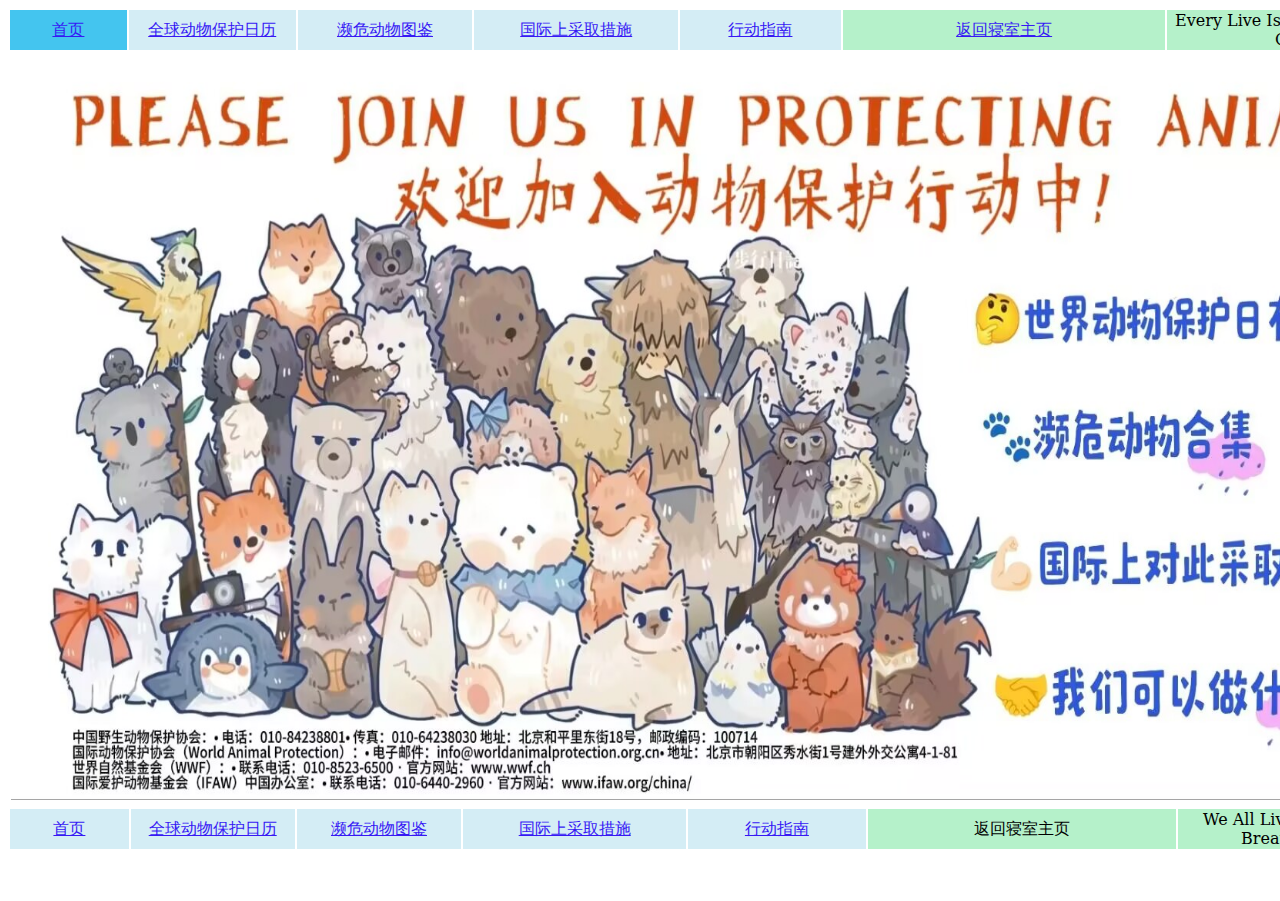
<file: wxy614/index.html>
<!doctype html>
<html>
<head>
<meta charset="utf-8">
<title>动物守护指南</title>
<style type="text/css">
a:link {
    color: #3719F4;
}
body,td,th {
    font-weight: 400;
    font-style: normal;
}
</style>
<!--The following script tag downloads a font from the Adobe Edge Web Fonts server for use within the web page. We recommend that you do not modify it.-->
<script>var __adobewebfontsappname__="dreamweaver"</script>
<script src="http://use.edgefonts.net/aclonica:n4:default;coming-soon:n4:default;advent-pro:n4:default.js" type="text/javascript"></script>

</head>

<body text="#000000">
<table width="1144" height="790" border="0">
  <tbody>
    <tr>
      <td width="115" height="35" bgcolor="#44C5EF" style="text-align: center"><a href="index.html">首页</a></td>
      <td width="165" bgcolor="#D4EDF5" style="text-align: center"><a href="web/world animal protection day.html">全球动物保护日历</a></td>
      <td width="173" bgcolor="#D4EDF5" style="text-align: center"><a href="web/弹窗部分.html">濒危动物图鉴</a></td>
      <td width="202" bgcolor="#D4EDF5" style="text-align: center"><a href="web/international measures.html">国际上采取措施</a></td>
      <td width="159" bgcolor="#D4EDF5" style="text-align: center; font-weight: 400; font-style: normal;"><a href="web/action guide.html">行动指南</a></td>
      <td width="321" bgcolor="#B5F1CA" style="font-style: normal; font-weight: 400; font-family: Constantia, 'Lucida Bright', 'DejaVu Serif', Georgia, serif; text-align: center;"><a href="https://yoshiki-725.github.io/2024homework/寝室主页.html">返回寝室主页</a></td>
      <td width="321" bgcolor="#B5F1CA" style="font-style: normal; font-weight: 400; font-family: Constantia, 'Lucida Bright', 'DejaVu Serif', Georgia, serif; text-align: center;">Every Live Is A Part Of  The Planet We Called Earth.</td>
    </tr>
    <tr>
      <td height="435" colspan="7"><img src="image/动物守护指南.jpg" alt="" width="1478" height="747" usemap="#Map"/>
        <map name="Map">
          <area shape="rect" coords="956,231,1392,300" href="web/world animal protection day.html" target="_self" alt="浏览世界动物保护日有哪些？">
          <area shape="rect" coords="963,347,1334,423" href="web/弹窗部分.html" alt="浏览濒危动物合集">
          <area shape="rect" coords="965,481,1395,543" href="web/international measures.html" alt="浏览国际上对此采取的措施">
          <area shape="rect" coords="968,608,1327,675" href="web/action guide.html" alt="浏览我们可以做什么">
      </map></td>
    </tr>
  </tbody>
</table>
<table width="1481" height="38" border="0">
  <tbody>
    <tr>
      <td width="117" height="34" bgcolor="#D4EDF5" style="text-align: center"><a href="index.html">首页</a></td>
      <td width="162" bgcolor="#D4EDF5" style="text-align: center"><a href="web/world animal protection day.html">全球动物保护日历</a></td>
      <td width="163" bgcolor="#D4EDF5" style="text-align: center"><a href="web/endangered.html">濒危动物图鉴</a></td>
      <td width="221" bgcolor="#D4EDF5" style="text-align: center"><a href="web/international measures.html">国际上采取措施</a></td>
      <td width="176" bgcolor="#D4EDF5" style="text-align: center; font-weight: 400;"><a href="web/action guide.html">行动指南</a></td>
      <td width="307" bgcolor="#B5F1CA" style="font-style: normal; font-weight: 400; font-family: Constantia, 'Lucida Bright', 'DejaVu Serif', Georgia, serif; text-align: center;">返回寝室主页</td>
      <td width="307" bgcolor="#B5F1CA" style="font-style: normal; font-weight: 400; font-family: Constantia, 'Lucida Bright', 'DejaVu Serif', Georgia, serif; text-align: center;">We All Live In The Same Earth , Breathe The Same Air.</td>
    </tr>
  </tbody>
</table>
<p>&nbsp;</p>
<audio preload="auto" autoplay="autoplay" loop="loop" >
  <source src="https://ws.stream.qqmusic.qq.com/C400002s0zo94Hw1nn.m4a?guid=881037293&vkey=FBB865EBDEC849FCB2387680A60A53CA56EE7F6D28DA4A61FF96487AB7493ED428809D3A63C4B0011307ABD1A99F93BE37450E2FEA88D2E4&uin=&fromtag=120032.mp3" type="audio/mp3">
</audio>
</body>
</html>
</file>
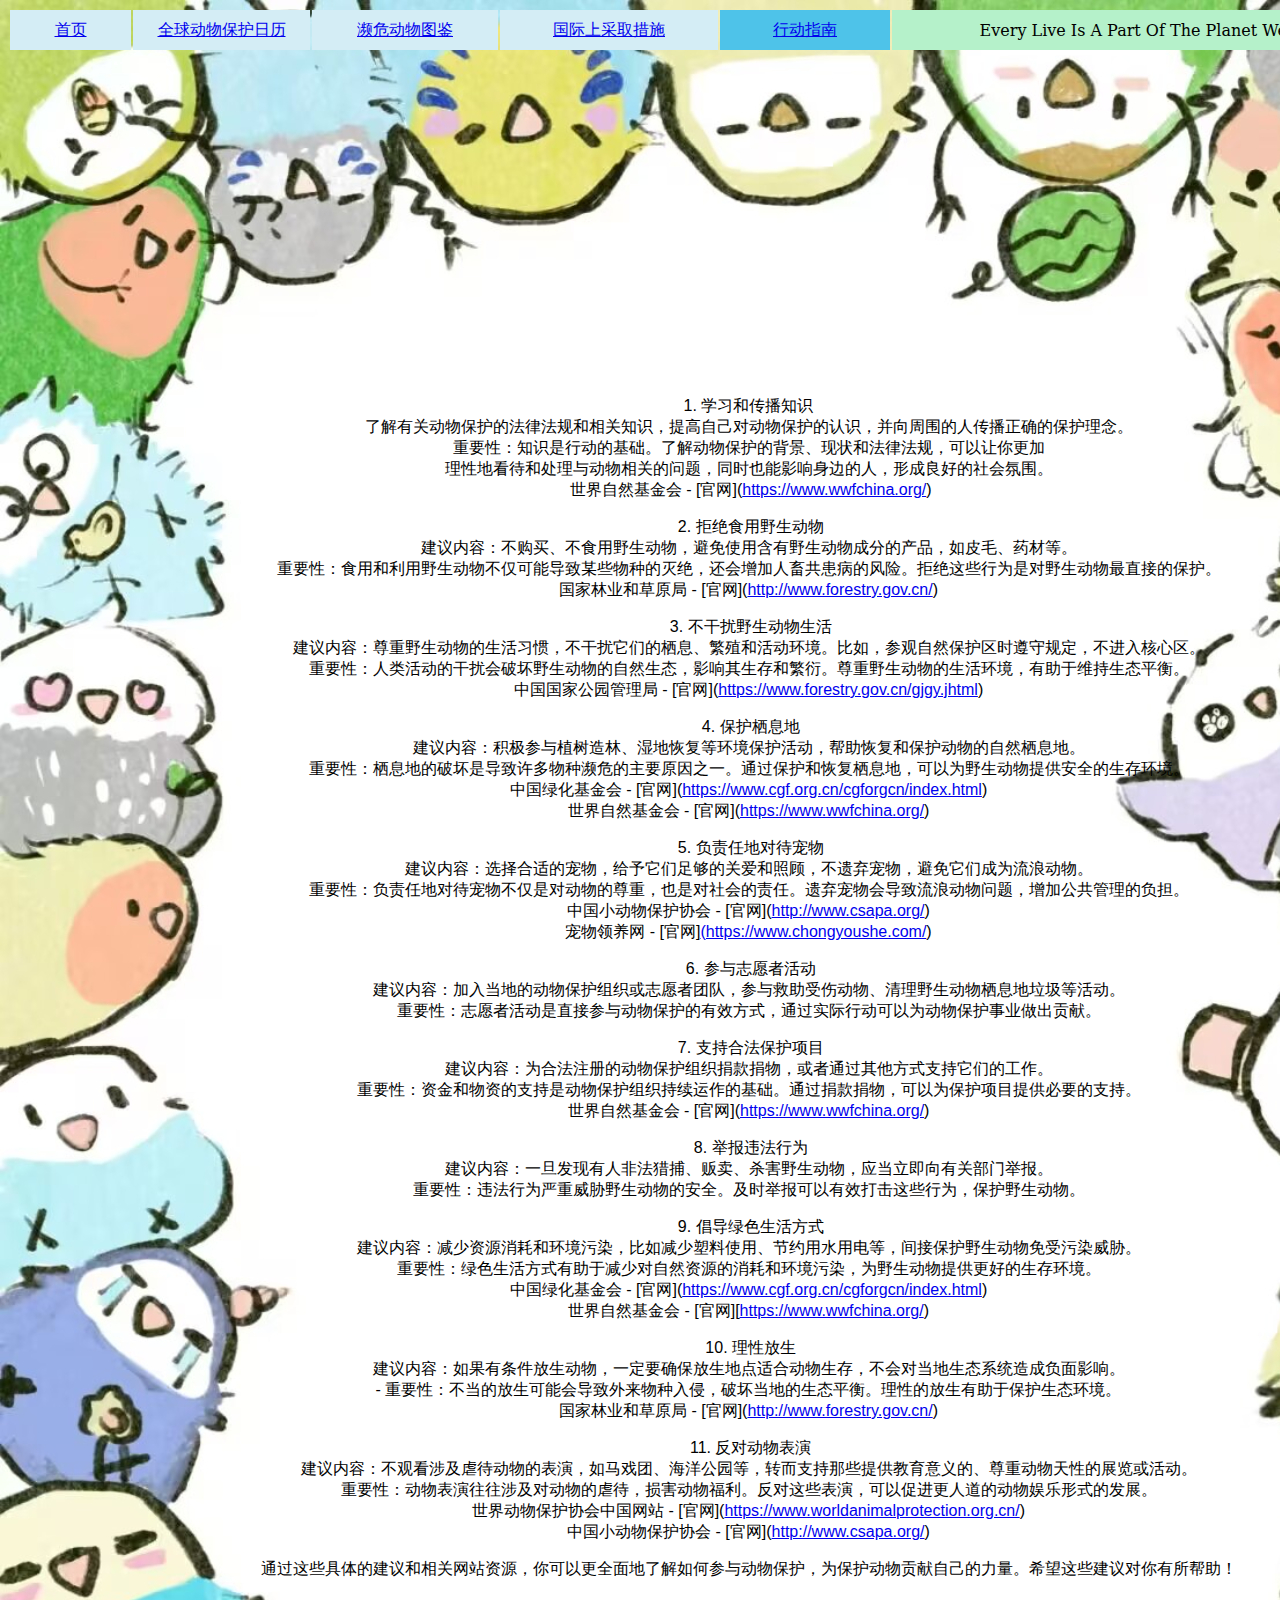
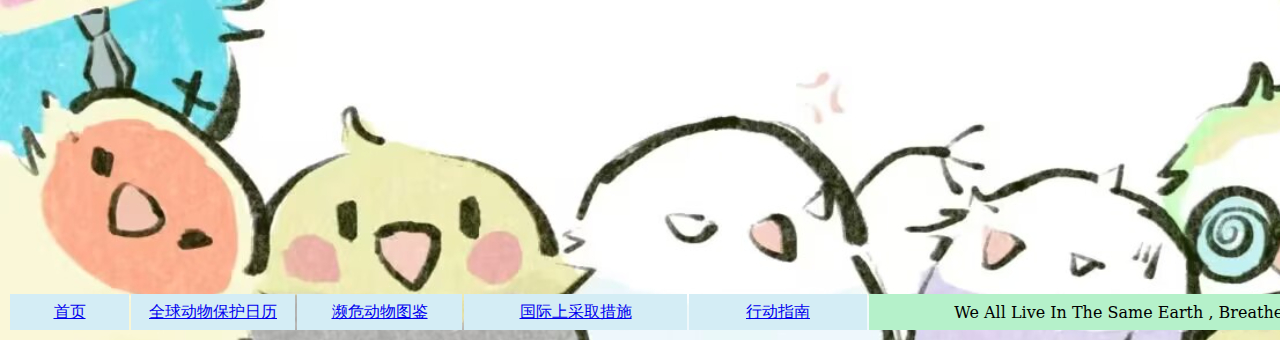
<file: wxy614/web/action guide.html>
<!doctype html>
<html>
<head>
<meta charset="utf-8">
<title>action guide</title>
	<style>
	.background{
		background-image:url('../image/A6A76A5E5889C7E6955CD8D27DBBA487.jpg'）;
		background-size:cover;
		background-repeat:no-repeat;
		background-position:center;
		width:1481px;
		height:1638px;
		}
	</style>
</head>
<body background="../image/62708C06CCD199E5DD4BD11EDC7D47DE.jpg">

<table width="1481" height="1880" border="0">
  <tbody>
    <tr>
      <td width="119" height="38" bgcolor="#D4EDF5" style="text-align: center"><a href="../index.html">首页</a></td>
      <td width="175" bgcolor="#D4EDF5" style="text-align: center"><a href="world animal protection day.html">全球动物保护日历</a></td>
      <td width="184" bgcolor="#D4EDF5" style="text-align: center"><a href="弹窗部分.html">濒危动物图鉴</a></td>
      <td width="216" bgcolor="#D4EDF5" style="text-align: center"><a href="international measures.html">国际上采取措施</a></td>
      <td width="168" bgcolor="#4EC3E9" style="text-align: center; font-weight: 400; font-style: normal;"><a href="action guide.html">行动指南</a></td>
      <td width="593" bgcolor="#B5F1CA" style="font-style: normal; font-weight: 400; font-family: Constantia, 'Lucida Bright', 'DejaVu Serif', Georgia, serif; text-align: center;">Every Live Is A Part Of  The Planet We Called Earth.</td>
    </tr>
    <tr>
      <td height="1836" colspan="6" style="text-align: center; font-family: Impact, Haettenschweiler, 'Franklin Gothic Bold', 'Arial Black', sans-serif;"><p>&nbsp;</p>
      <p>1. 学习和传播知识 <br>
了解有关动物保护的法律法规和相关知识，提高自己对动物保护的认识，并向周围的人传播正确的保护理念。 <br>
重要性：知识是行动的基础。了解动物保护的背景、现状和法律法规，可以让你更加 <br>
理性地看待和处理与动物相关的问题，同时也能影响身边的人，形成良好的社会氛围。<br>
 世界自然基金会 - [官网](<a href="https://www.wwfchina.org/">https://www.wwfchina.org/</a>)</p>
      <p> 2. 拒绝食用野生动物 <br>
        建议内容：不购买、不食用野生动物，避免使用含有野生动物成分的产品，如皮毛、药材等。 <br>
         重要性：食用和利用野生动物不仅可能导致某些物种的灭绝，还会增加人畜共患病的风险。拒绝这些行为是对野生动物最直接的保护。 <br>
        国家林业和草原局 - [官网](<a href="http://www.forestry.gov.cn/">http://www.forestry.gov.cn/</a>)</p>
      <p> 3. 不干扰野生动物生活 <br>
        建议内容：尊重野生动物的生活习惯，不干扰它们的栖息、繁殖和活动环境。比如，参观自然保护区时遵守规定，不进入核心区。 <br>
        重要性：人类活动的干扰会破坏野生动物的自然生态，影响其生存和繁衍。尊重野生动物的生活环境，有助于维持生态平衡。 <br>
        中国国家公园管理局 - [官网](<a href="https://www.forestry.gov.cn/gjgy.jhtml">https://www.forestry.gov.cn/gjgy.jhtml</a>)</p>
      <p> 4. 保护栖息地 <br>
        建议内容：积极参与植树造林、湿地恢复等环境保护活动，帮助恢复和保护动物的自然栖息地。 <br>
        重要性：栖息地的破坏是导致许多物种濒危的主要原因之一。通过保护和恢复栖息地，可以为野生动物提供安全的生存环境。 <br>
        中国绿化基金会 - [官网](<a href="https://www.cgf.org.cn/cgforgcn/index.html">https://www.cgf.org.cn/cgforgcn/index.html</a><a href="http://www.chinagreenfoundation.org.cn/"></a>)<br>
        世界自然基金会 - [官网](<a href="https://www.wwfchina.org/">https://www.wwfchina.org/</a>)</p>
      <p> 5. 负责任地对待宠物 <br>
        建议内容：选择合适的宠物，给予它们足够的关爱和照顾，不遗弃宠物，避免它们成为流浪动物。 <br>
        重要性：负责任地对待宠物不仅是对动物的尊重，也是对社会的责任。遗弃宠物会导致流浪动物问题，增加公共管理的负担。 <br>
        中国小动物保护协会 - [官网](<a href="http://www.csapa.org/">http://www.csapa.org/</a>)<br>
        宠物领养网 - [官网]<a href="https://www.chongyoushe.com/">(https://www.chongyoushe.com/</a>)</p>
      <p> 6. 参与志愿者活动 <br>
        建议内容：加入当地的动物保护组织或志愿者团队，参与救助受伤动物、清理野生动物栖息地垃圾等活动。 <br>
        重要性：志愿者活动是直接参与动物保护的有效方式，通过实际行动可以为动物保护事业做出贡献。 <br>
      </p>
      <p> 7. 支持合法保护项目 <br>
        建议内容：为合法注册的动物保护组织捐款捐物，或者通过其他方式支持它们的工作。 <br>
        重要性：资金和物资的支持是动物保护组织持续运作的基础。通过捐款捐物，可以为保护项目提供必要的支持。 <br>
        世界自然基金会 - [官网](<a href="https://www.wwfchina.org/">https://www.wwfchina.org/</a><a href="https://www.wwf.org.cn/"></a>)</p>
      <p> 8. 举报违法行为 <br>
        建议内容：一旦发现有人非法猎捕、贩卖、杀害野生动物，应当立即向有关部门举报。 <br>
        重要性：违法行为严重威胁野生动物的安全。及时举报可以有效打击这些行为，保护野生动物。 </p>
      <p> 9. 倡导绿色生活方式 <br>
        建议内容：减少资源消耗和环境污染，比如减少塑料使用、节约用水用电等，间接保护野生动物免受污染威胁。 <br>
        重要性：绿色生活方式有助于减少对自然资源的消耗和环境污染，为野生动物提供更好的生存环境。 <br>
        中国绿化基金会 - [官网](<a href="https://www.cgf.org.cn/cgforgcn/index.html">https://www.cgf.org.cn/cgforgcn/index.html</a>)<br>
        世界自然基金会 - [官网][<a href="https://www.wwfchina.org/">https://www.wwfchina.org/</a>)</p>
      <p> 10. 理性放生 <br>
        建议内容：如果有条件放生动物，一定要确保放生地点适合动物生存，不会对当地生态系统造成负面影响。 <br>
        - 重要性：不当的放生可能会导致外来物种入侵，破坏当地的生态平衡。理性的放生有助于保护生态环境。 <br>
        国家林业和草原局 - [官网](<a href="http://www.forestry.gov.cn/">http://www.forestry.gov.cn/</a>)</p>
      <p> 11. 反对动物表演 <br>
        建议内容：不观看涉及虐待动物的表演，如马戏团、海洋公园等，转而支持那些提供教育意义的、尊重动物天性的展览或活动。 <br>
        重要性：动物表演往往涉及对动物的虐待，损害动物福利。反对这些表演，可以促进更人道的动物娱乐形式的发展。 <br>
        世界动物保护协会中国网站 - [官网](<a href="https://www.worldanimalprotection.org.cn/">https://www.worldanimalprotection.org.cn/</a>)<br>
        中国小动物保护协会 - [官网](<a href="http://www.csapa.org/">http://www.csapa.org/</a>)</p>
      <p>通过这些具体的建议和相关网站资源，你可以更全面地了解如何参与动物保护，为保护动物贡献自己的力量。希望这些建议对你有所帮助！ </p></td>
    </tr>
  </tbody>
</table>
<table width="1481" height="38" border="0">
  <tbody>
    <tr>
      <td width="117" height="34" bgcolor="#D4EDF5" style="text-align: center"><a href="index.html">首页</a></td>
      <td width="162" bgcolor="#D4EDF5" style="text-align: center"><a href="world animal protection day.html">全球动物保护日历</a></td>
      <td width="163" bgcolor="#D4EDF5" style="text-align: center"><a href="弹窗部分.html">濒危动物图鉴</a></td>
      <td width="221" bgcolor="#D4EDF5" style="text-align: center"><a href="international measures.html">国际上采取措施</a></td>
      <td width="176" bgcolor="#D4EDF5" style="text-align: center; font-weight: 400;"><a href="action guide.html">行动指南</a></td>
      <td width="616" bgcolor="#B5F1CA" style="font-style: normal; font-weight: 400; font-family: Constantia, 'Lucida Bright', 'DejaVu Serif', Georgia, serif; text-align: center;">We All Live In The Same Earth , Breathe The Same Air.</td>
    </tr>
  </tbody>
</table>
</body>
</html>
</file>
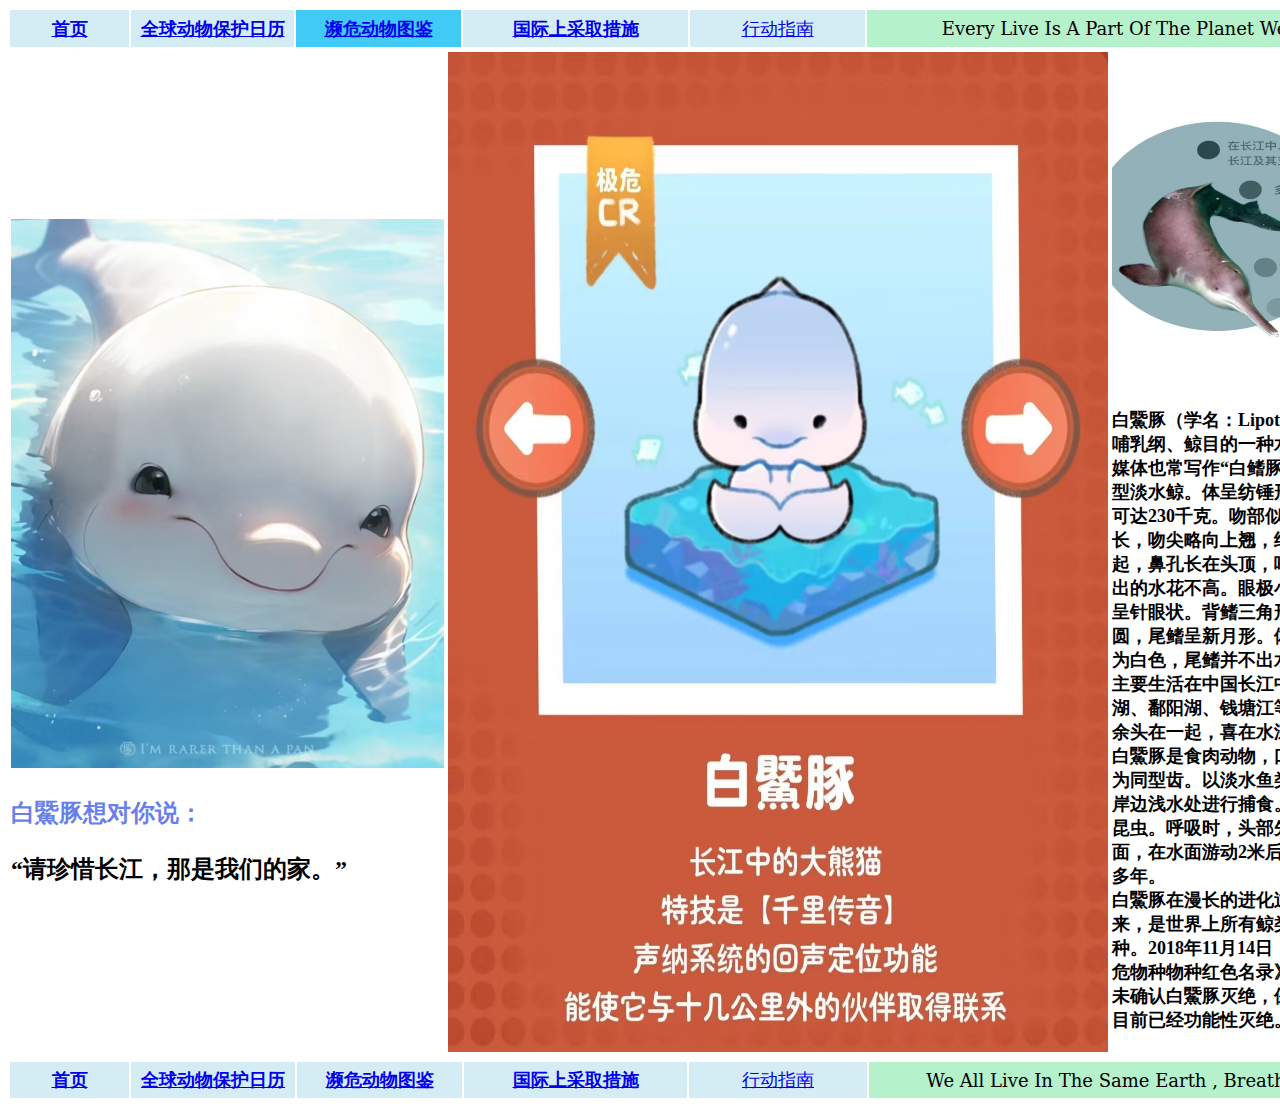
<file: wxy614/web/endangered.html>
<!doctype html>
<html>
<head>
<meta charset="utf-8">
<title>濒危动物图鉴-白鱀豚</title>
<!--The following script tag downloads a font from the Adobe Edge Web Fonts server for use within the web page. We recommend that you do not modify it.-->
<script>var __adobewebfontsappname__="dreamweaver"</script>
<script src="http://use.edgefonts.net/aclonica:n4:default;alfa-slab-one:n4:default;coming-soon:n4:default;advent-pro:n1:default.js" type="text/javascript"></script>

<style type="text/css">
body,td,th {
    font-weight: bolder;
    font-style: normal;
    font-size: 18px;
}
</style>
</head>

<body>
<table width="1483" height="38" border="0">
  <tbody>
    <tr>
      <td width="117" height="35" bgcolor="#D4EDF5" style="text-align: center"><a href="../index.html">首页</a></td>
      <td width="161" bgcolor="#D4EDF5" style="text-align: center"><a href="world animal protection day.html">全球动物保护日历</a></td>
      <td width="163" bgcolor="#42CAF6" style="text-align: center"><a href="弹窗部分.html">濒危动物图鉴</a></td>
      <td width="223" bgcolor="#D4EDF5" style="text-align: center"><a href="international measures.html">国际上采取措施</a></td>
      <td width="173" bgcolor="#D4EDF5" style="text-align: center; font-weight: 400; font-style: normal;"><a href="action guide.html">行动指南</a></td>
      <td width="620" bgcolor="#B5F1CA" style="font-style: normal; font-weight: 400; font-family: Constantia, 'Lucida Bright', 'DejaVu Serif', Georgia, serif; text-align: center;">Every Live Is A Part Of  The Planet We Called Earth.</td>
    </tr>
  </tbody>
</table>
<table width="1476" height="1006" border="0">
  <tbody>
    <tr>
      <td width="433" height="1002"><p><img src="../image/B5B6F9C8CEB130095CD84361CC393463.jpg" width="433" height="549" alt=""/></p>
      <p style="font-size: x-large; color: #687FEB;">白鱀豚想对你说：</p>
      <p style="font-size: x-large; font-weight: bolder;">“请珍惜长江，那是我们的家。”</p></td>
      <td width="660"><img src="../image/白鱀豚.jpg" alt="" width="660" height="1000" usemap="#Map"/></td>
      <td width="369"><p><img src="../image/22FAE29739AFE6703686742E7FD51FE6.jpg" width="372" height="307" alt=""/></p>
        <p>白鱀豚（学名：Lipotes vexillifer）<br>
          哺乳纲、鲸目的一种水生哺乳动物。“鱀”音jì；媒体也常写作“白鳍豚”，是中国特有的一种小型淡水鲸。体呈纺锤形，体长1.5-2.5米，体重可达230千克。吻部似鸟喙般向前伸出，窄而长，吻尖略向上翘，约30厘米。额顶显著隆起，鼻孔长在头顶，呼吸时，头部先出水，喷出的水花不高。眼极小，在口角后上方。耳孔呈针眼状。背鳍三角形，鳍肢较宽，末端钝圆，尾鳍呈新月形。体表背面呈青灰色，腹面为白色，尾鳍并不出水。<br>
          主要生活在中国长江中下游及与其连通的洞庭湖、鄱阳湖、钱塘江等水域中，通常成对或10余头在一起，喜在水深流急处活动，善潜水。白鱀豚是食肉动物，口中约有130个尖锐牙齿，为同型齿。以淡水鱼类为食，常在晨昏时游向岸边浅水处进行捕食。也吃少量的水生植物和昆虫。呼吸时，头部先出水，然后全部露出水面，在水面游动2米后，再入水中。寿命可达30多年。<br>
          白鱀豚在漫长的进化过程中由陆生动物进化而来，是世界上所有鲸类中数量最为稀少的一种。2018年11月14日，《世界自然保护联盟濒危物种物种红色名录》（IUCN）更新发布，暂未确认白鱀豚灭绝，保持原定评级“极危”。<br>
      <span style="font-weight: bolder">目前已经功能性灭绝。</span></p></td>
    </tr>
  </tbody>
</table>
<table width="1481" height="38" border="0">
  <tbody>
    <tr>
      <td width="117" height="34" bgcolor="#D4EDF5" style="text-align: center"><a href="index.html">首页</a></td>
      <td width="162" bgcolor="#D4EDF5" style="text-align: center"><a href=" world animal protection day.html">全球动物保护日历</a></td>
      <td width="163" bgcolor="#D4EDF5" style="text-align: center"><a href=" endangered.html">濒危动物图鉴</a></td>
      <td width="221" bgcolor="#D4EDF5" style="text-align: center"><a href=" international measures.html">国际上采取措施</a></td>
      <td width="176" bgcolor="#D4EDF5" style="text-align: center; font-weight: 400;"><a href=" action guide.html">行动指南</a></td>
      <td width="616" bgcolor="#B5F1CA" style="font-style: normal; font-weight: 400; font-family: Constantia, 'Lucida Bright', 'DejaVu Serif', Georgia, serif; text-align: center;">We All Live In The Same Earth , Breathe The Same Air.</td>
    </tr>
  </tbody>
</table>

<map name="Map">
  <area shape="rect" coords="513,312,626,438" href="华南虎.html" target="_self">
  <area shape="rect" coords="19,307,157,452" href="黑颈鹤.html" target="_self">
</map>
</body>
</html>
</file>
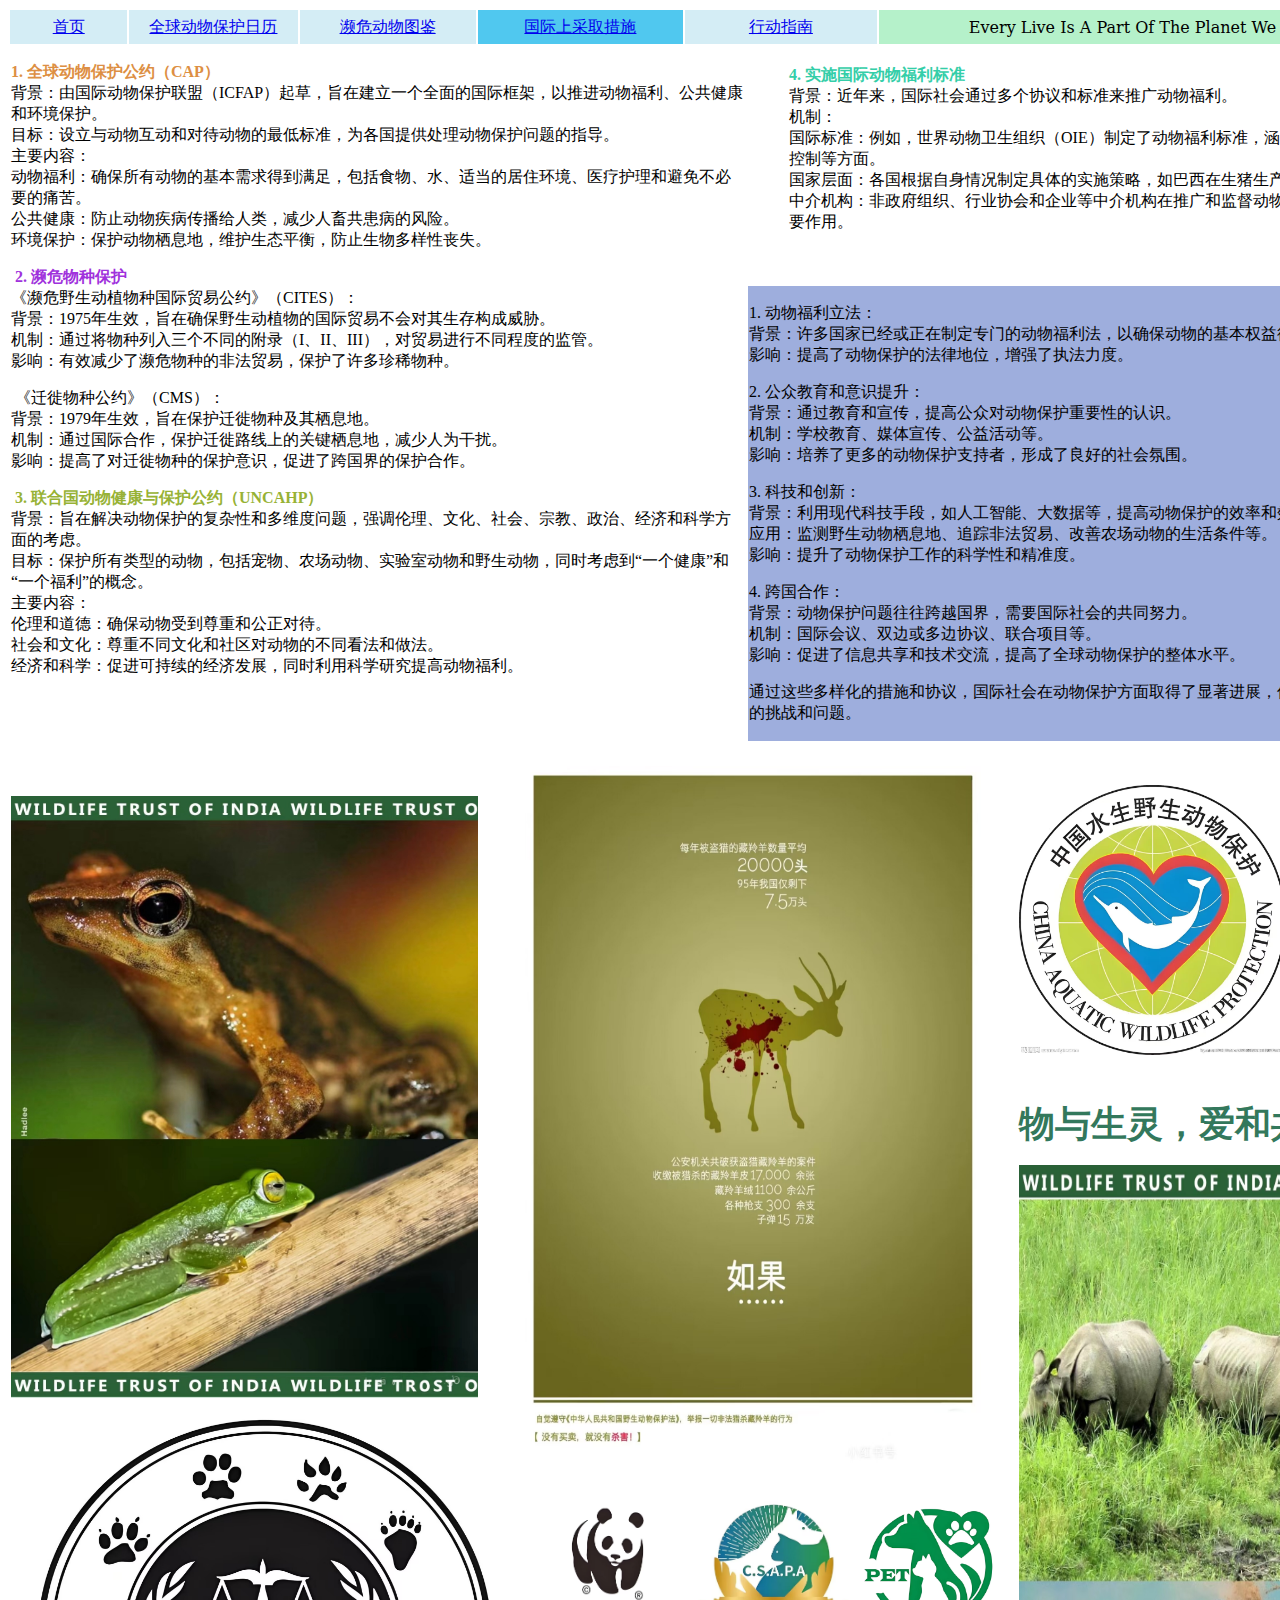
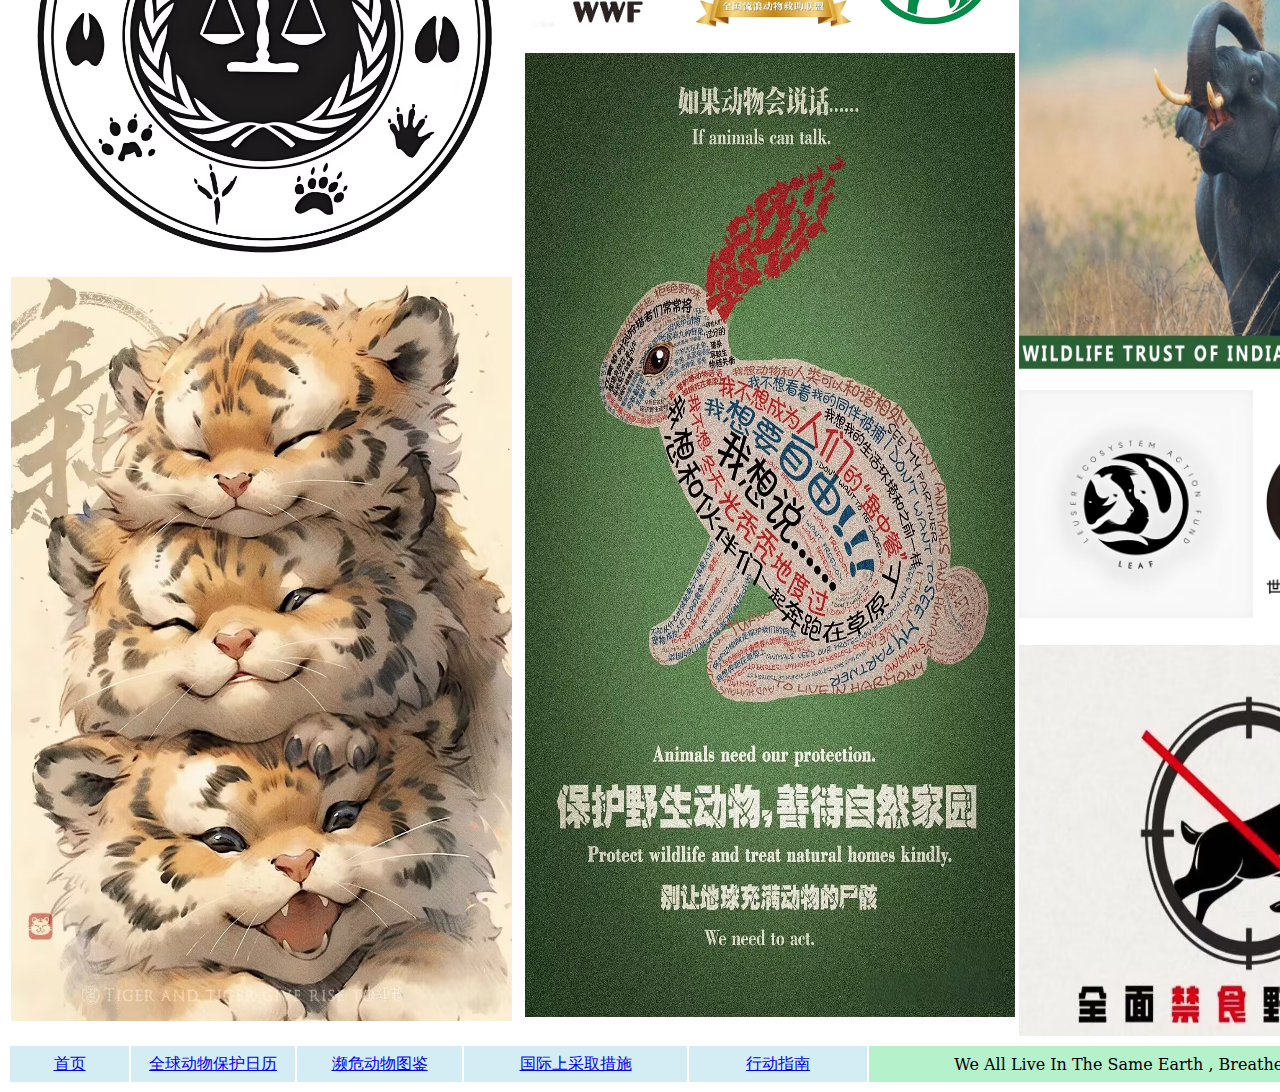
<file: wxy614/web/international measures.html>
<!doctype html>
<html>
<head>
<meta charset="utf-8">
<title>international measures</title>
</head>

<body>
<table width="1473" height="38" border="0">
  <tbody>
    <tr>
      <td width="114" height="22" bgcolor="#D4EDF5" style="text-align: center"><a href="../index.html">首页</a></td>
      <td width="164" bgcolor="#D4EDF5" style="text-align: center"><a href="world animal protection day.html">全球动物保护日历</a></td>
      <td width="172" bgcolor="#D4EDF5" style="text-align: center"><a href="弹窗部分.html">濒危动物图鉴</a></td>
      <td width="201" bgcolor="#50C8EF" style="text-align: center"><a href="international measures.html">国际上采取措施</a></td>
      <td width="187" bgcolor="#D4EDF5" style="text-align: center; font-weight: 400; font-style: normal;"><a href="action guide.html">行动指南</a></td>
      <td width="591" bgcolor="#B5F1CA" style="font-style: normal; font-weight: 400; font-family: Constantia, 'Lucida Bright', 'DejaVu Serif', Georgia, serif; text-align: center;">Every Live Is A Part Of  The Planet We Called Earth.</td>
    </tr>
  </tbody>
</table>
<table width="1472" border="0">
  <tbody>
    <tr>
      <td width="734" height="168" rowspan="2"><div class="marquee"><span style="color: #DD8F43; font-weight: bolder;">1. 全球动物保护公约（CAP） </span><br>
        背景：由国际动物保护联盟（ICFAP）起草，旨在建立一个全面的国际框架，以推进动物福利、公共健康和环境保护。 <br>
        目标：设立与动物互动和对待动物的最低标准，为各国提供处理动物保护问题的指导。 <br>
        主要内容： <br>
        动物福利：确保所有动物的基本需求得到满足，包括食物、水、适当的居住环境、医疗护理和避免不必要的痛苦。 <br>
        公共健康：防止动物疾病传播给人类，减少人畜共患病的风险。 <br>
        环境保护：保护动物栖息地，维护生态平衡，防止生物多样性丧失。      </div>
        <p><span style="font-weight: bolder"> <span style="color: #A032DC">2. 濒危物种保护 </span></span><br>
          《濒危野生动植物种国际贸易公约》（CITES）： <br>
          背景：1975年生效，旨在确保野生动植物的国际贸易不会对其生存构成威胁。 <br>
          机制：通过将物种列入三个不同的附录（I、II、III），对贸易进行不同程度的监管。 <br>
        影响：有效减少了濒危物种的非法贸易，保护了许多珍稀物种。 </p>
        <p> 《迁徙物种公约》（CMS）： <br>
          背景：1979年生效，旨在保护迁徙物种及其栖息地。 <br>
          机制：通过国际合作，保护迁徙路线上的关键栖息地，减少人为干扰。 <br>
          影响：提高了对迁徙物种的保护意识，促进了跨国界的保护合作。 </p>
        <p><span style="color: #7044EF"> <span style="color: #97B235; font-weight: bolder;">3. 联合国动物健康与保护公约（UNCAHP） </span></span><br>
          背景：旨在解决动物保护的复杂性和多维度问题，强调伦理、文化、社会、宗教、政治、经济和科学方面的考虑。 <br>
          目标：保护所有类型的动物，包括宠物、农场动物、实验室动物和野生动物，同时考虑到&ldquo;一个健康&rdquo;和&ldquo;一个福利&rdquo;的概念。 <br>
          主要内容： <br>
          伦理和道德：确保动物受到尊重和公正对待。 <br>
          社会和文化：尊重不同文化和社区对动物的不同看法和做法。 <br>
        经济和科学：促进可持续的经济发展，同时利用科学研究提高动物福利。 </p>
      <p> </p></td>
      <td width="728"><blockquote>
        <p><span style="color: #34CEA8; font-weight: bolder;">4. 实施国际动物福利标准 </span><br>
          背景：近年来，国际社会通过多个协议和标准来推广动物福利。 <br>
          机制： <br>
          国际标准：例如，世界动物卫生组织（OIE）制定了动物福利标准，涵盖运输、屠宰、疾病控制等方面。 <br>
          国家层面：各国根据自身情况制定具体的实施策略，如巴西在生猪生产中的中介机构作用。 <br>
          中介机构：非政府组织、行业协会和企业等中介机构在推广和监督动物福利标准方面发挥重要作用。 </p>
        <p><br>
        </p>
      </blockquote>      </td>
    </tr>
    <tr>
      <td bgcolor="#9EAEDD"><p>1. 动物福利立法： <br>
        背景：许多国家已经或正在制定专门的动物福利法，以确保动物的基本权益得到法律保护。 <br>
        影响：提高了动物保护的法律地位，增强了执法力度。 </p>
        <p>2. 公众教育和意识提升： <br>
          背景：通过教育和宣传，提高公众对动物保护重要性的认识。 <br>
          机制：学校教育、媒体宣传、公益活动等。 <br>
          影响：培养了更多的动物保护支持者，形成了良好的社会氛围。 </p>
        <p>3. 科技和创新： <br>
          背景：利用现代科技手段，如人工智能、大数据等，提高动物保护的效率和效果。 <br>
          应用：监测野生动物栖息地、追踪非法贸易、改善农场动物的生活条件等。 <br>
          影响：提升了动物保护工作的科学性和精准度。 </p>
        <p>4. 跨国合作： <br>
          背景：动物保护问题往往跨越国界，需要国际社会的共同努力。 <br>
          机制：国际会议、双边或多边协议、联合项目等。 <br>
          影响：促进了信息共享和技术交流，提高了全球动物保护的整体水平。 </p>
      <p>通过这些多样化的措施和协议，国际社会在动物保护方面取得了显著进展，但仍需不断努力，以应对新的挑战和问题。 </p></td>
    </tr>
  </tbody>
</table>
<table width="1471" border="0">
  <tbody>
    <tr>
      <td width="510" rowspan="2"><p>&nbsp;</p>
      <p><img src="../image/308D7DC88AF20AA9118590D15F8F8F2C.jpg" width="467" height="602" alt=""/></p>
      <p><img src="../image/A1CF95FF4970FC2464E2BAF0398F0BF3.jpg" width="510" height="439" alt=""/></p>
      <p><img src="../image/367067D5AF0702AC171125D601591382.jpg" width="501" height="744" alt=""/></p></td>
      <td width="490" rowspan="2"><p><img src="../image/4E1EB4EB493763BC2229B8CB4B25C333.jpg" width="456" height="705" alt=""/></p>
      <p><img src="../image/BF83BC27920C71BFD71F4904C120EDBC.jpg" width="166" height="135" alt=""/><img src="../image/B1635C2C730DCF8F5258AAA8DB90FDCD.jpg" width="165" height="138" alt=""/><img src="../image/603C0C9DF7A6CAFCF6927F76A647FC46.jpg" width="152" height="142" alt=""/></p>
      <p><img src="../image/85E4606A859D27CE98E6604A4AFCC763.jpg" width="490" height="964" alt=""/></p></td>
      <td width="457"><p style="font-size: 36px"><img src="../image/5F2A0BDB94040643F0128A2FBA9F6439.jpg" width="267" height="270" alt=""/></p>
        <p><span style="font-size: 36px"><span style="font-size: 36px; font-family: Baskerville, 'Palatino Linotype', Palatino, 'Century Schoolbook L', 'Times New Roman', serif; font-weight: bolder; color: #33785C;">物与生灵，爱和共生</span><span style="font-size: 18px"></span><span style="font-size: 14px"></span></span></p>
      <p><img src="../image/19BD0E15DD289FBC505A761E1A3B2D91.jpg" width="460" height="805" alt=""/></p>
      <p><img src="../image/79450001397C54129FA451F7AB247992.jpg" width="234" height="228" alt=""/><img src="../image/8A2D17C31B64D8D351D7E091A7CF3590.jpg" width="159" height="218" alt=""/></p></td>
    </tr>
    <tr>
      <td><img src="../image/DED908143DD1A709037156EE337B4A29.jpg" width="460" height="391" alt=""/></td>
    </tr>
  </tbody>
</table>
<table width="1481" height="38" border="0">
  <tbody>
    <tr>
      <td width="117" height="34" bgcolor="#D4EDF5" style="text-align: center"><a href="index.html">首页</a></td>
      <td width="162" bgcolor="#D4EDF5" style="text-align: center"><a href="world animal protection day.html">全球动物保护日历</a></td>
      <td width="163" bgcolor="#D4EDF5" style="text-align: center"><a href="弹窗部分.html">濒危动物图鉴</a></td>
      <td width="221" bgcolor="#D4EDF5" style="text-align: center"><a href="international measures.html">国际上采取措施</a></td>
      <td width="176" bgcolor="#D4EDF5" style="text-align: center; font-weight: 400;"><a href="action guide.html">行动指南</a></td>
      <td width="616" bgcolor="#B5F1CA" style="font-style: normal; font-weight: 400; font-family: Constantia, 'Lucida Bright', 'DejaVu Serif', Georgia, serif; text-align: center;">We All Live In The Same Earth , Breathe The Same Air.</td>
    </tr>
  </tbody>
</table>
</body>
</html>
</file>
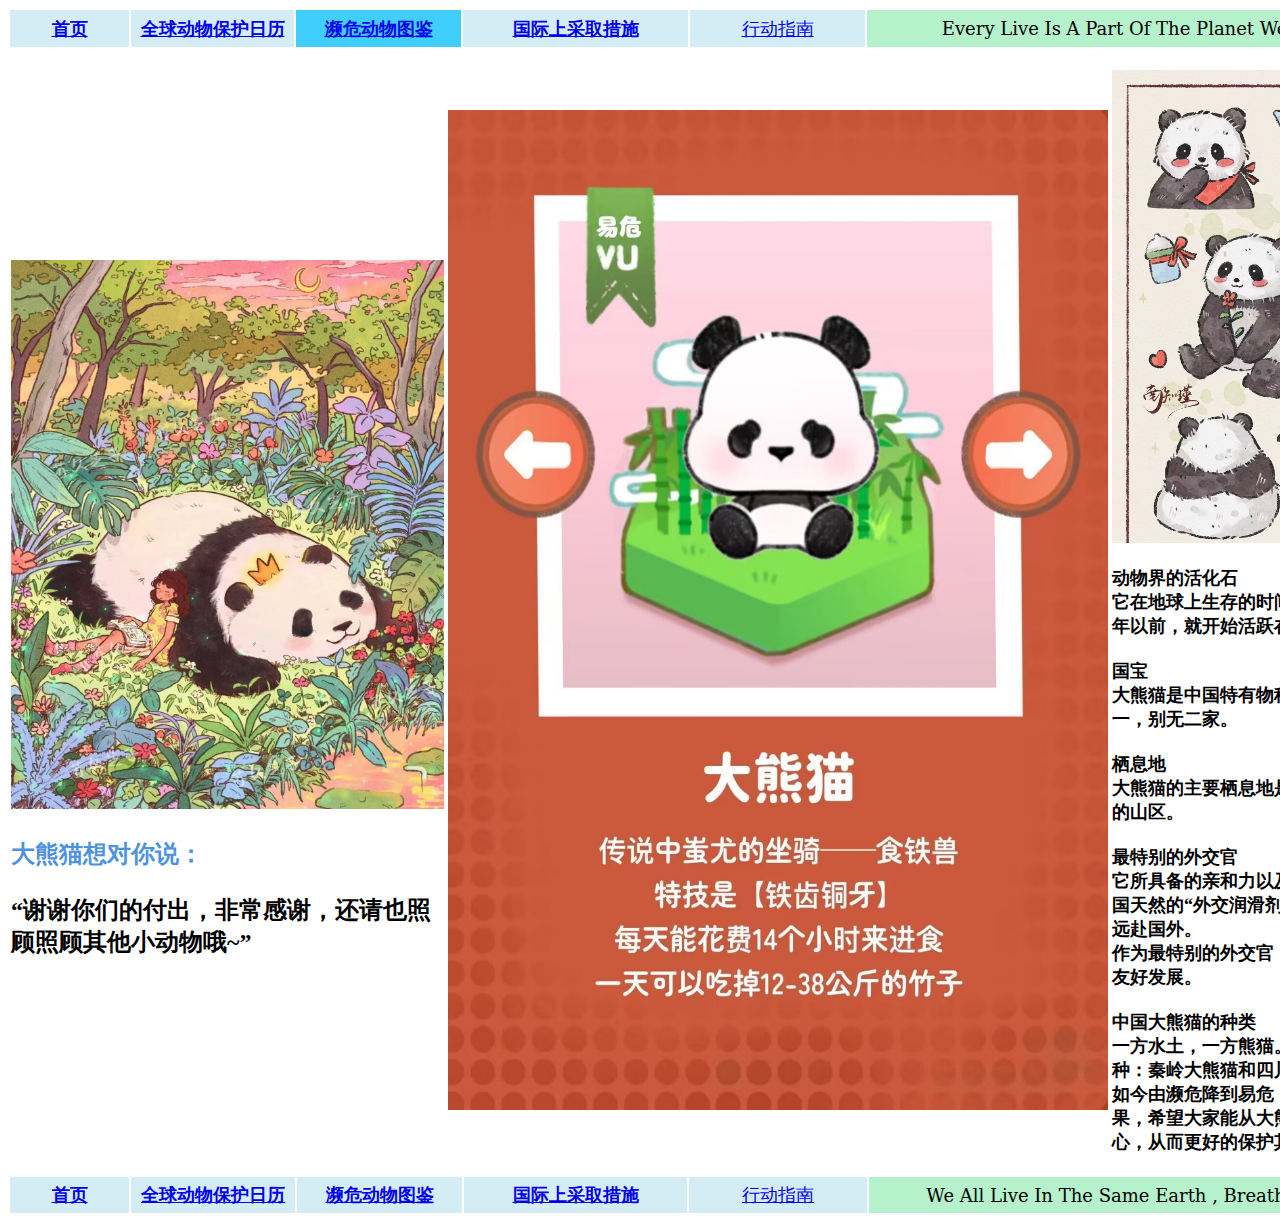
<file: wxy614/web/panda.html>
<!doctype html>
<html>
<head>
<meta charset="utf-8">
<title>濒危动物图鉴-大熊猫</title>
<!--The following script tag downloads a font from the Adobe Edge Web Fonts server for use within the web page. We recommend that you do not modify it.-->
<script>var __adobewebfontsappname__="dreamweaver"</script>
<script src="http://use.edgefonts.net/aclonica:n4:default;alfa-slab-one:n4:default;coming-soon:n4:default;advent-pro:n1:default.js" type="text/javascript"></script>

<style type="text/css">
body,td,th {
    font-weight: bolder;
    font-style: normal;
    font-size: 18px;
}
</style>
</head>

<body>
<table width="1483" height="38" border="0">
  <tbody>
    <tr>
      <td width="117" height="35" bgcolor="#D4EDF5" style="text-align: center"><a href="../index.html">首页</a></td>
      <td width="161" bgcolor="#D4EDF5" style="text-align: center"><a href="world animal protection day.html">全球动物保护日历</a></td>
      <td width="163" bgcolor="#40CEFC" style="text-align: center"><a href="弹窗部分.html">濒危动物图鉴</a></td>
      <td width="223" bgcolor="#D4EDF5" style="text-align: center"><a href="international measures.html">国际上采取措施</a></td>
      <td width="173" bgcolor="#D4EDF5" style="text-align: center; font-weight: 400; font-style: normal;"><a href="action guide.html">行动指南</a></td>
      <td width="620" bgcolor="#B5F1CA" style="font-style: normal; font-weight: 400; font-family: Constantia, 'Lucida Bright', 'DejaVu Serif', Georgia, serif; text-align: center;">Every Live Is A Part Of  The Planet We Called Earth.</td>
    </tr>
  </tbody>
</table>
<table width="1478" height="1023" border="0">
  <tbody>
    <tr>
      <td width="433" height="1019"><p><img src="../image/C42909D1E197D7332157ABC287EF8B47.jpg" width="433" height="549" alt=""/></p>
      <p style="font-size: x-large; color: #4D92DF;">大熊猫想对你说：</p>
      <p style="font-size: x-large; font-weight: bolder;">“谢谢你们的付出，非常感谢，还请也照顾照顾其他小动物哦~”</p></td>
      <td width="660"><img src="../image/82FBC7C46F81EC396295F15CD781CFF8.jpg" alt="" width="660" height="1000" usemap="#Map"/></td>
      <td width="371"><p><img src="../image/大熊猫插图.jpg" width="374" height="473" alt=""/></p>
        <p>动物界的活化石<br>
          它在地球上生存的时间远比人类早，早在800万年以前，就开始活跃在中国的大地上。<br>
          <br>
          国宝<br>
          大熊猫是中国特有物种，被称为“国宝”全球唯一，别无二家。<br>
          <br>
          栖息地<br>
          大熊猫的主要栖息地是我国四川、陕西和甘肃的山区。<br>
          <br>
          最特别的外交官<br>
          它所具备的亲和力以及天真活泼的形象，是我国天然的“外交润滑剂”，因此许多中国大熊猫远赴国外。<br>
          作为最特别的外交官，有力推动了中外关系的友好发展。<br>
          <br>
          中国大熊猫的种类<br>
          一方水土，一方熊猫。中国大熊猫的种类有两种：秦岭大熊猫和四川大熊猫。<br>
        如今由濒危降到易危，正是我们齐心协力的结果，希望大家能从大熊猫的保护成效上收获信心，从而更好的保护其他濒危物种。</p></td>
    </tr>
  </tbody>
</table>
<table width="1481" height="38" border="0">
  <tbody>
    <tr>
      <td width="117" height="34" bgcolor="#D4EDF5" style="text-align: center"><a href="index.html">首页</a></td>
      <td width="162" bgcolor="#D4EDF5" style="text-align: center"><a href=" world animal protection day.html">全球动物保护日历</a></td>
      <td width="163" bgcolor="#D4EDF5" style="text-align: center"><a href=" endangered.html">濒危动物图鉴</a></td>
      <td width="221" bgcolor="#D4EDF5" style="text-align: center"><a href=" international measures.html">国际上采取措施</a></td>
      <td width="176" bgcolor="#D4EDF5" style="text-align: center; font-weight: 400;"><a href=" action guide.html">行动指南</a></td>
      <td width="616" bgcolor="#B5F1CA" style="font-style: normal; font-weight: 400; font-family: Constantia, 'Lucida Bright', 'DejaVu Serif', Georgia, serif; text-align: center;">We All Live In The Same Earth , Breathe The Same Air.</td>
    </tr>
  </tbody>
</table>

<map name="Map">
  <area shape="rect" coords="510,281,634,409" href="小熊猫.html" target="_self">
  <area shape="rect" coords="14,276,151,416" href="华南虎.html" target="_self">
</map>
</body>
</html>
</file>
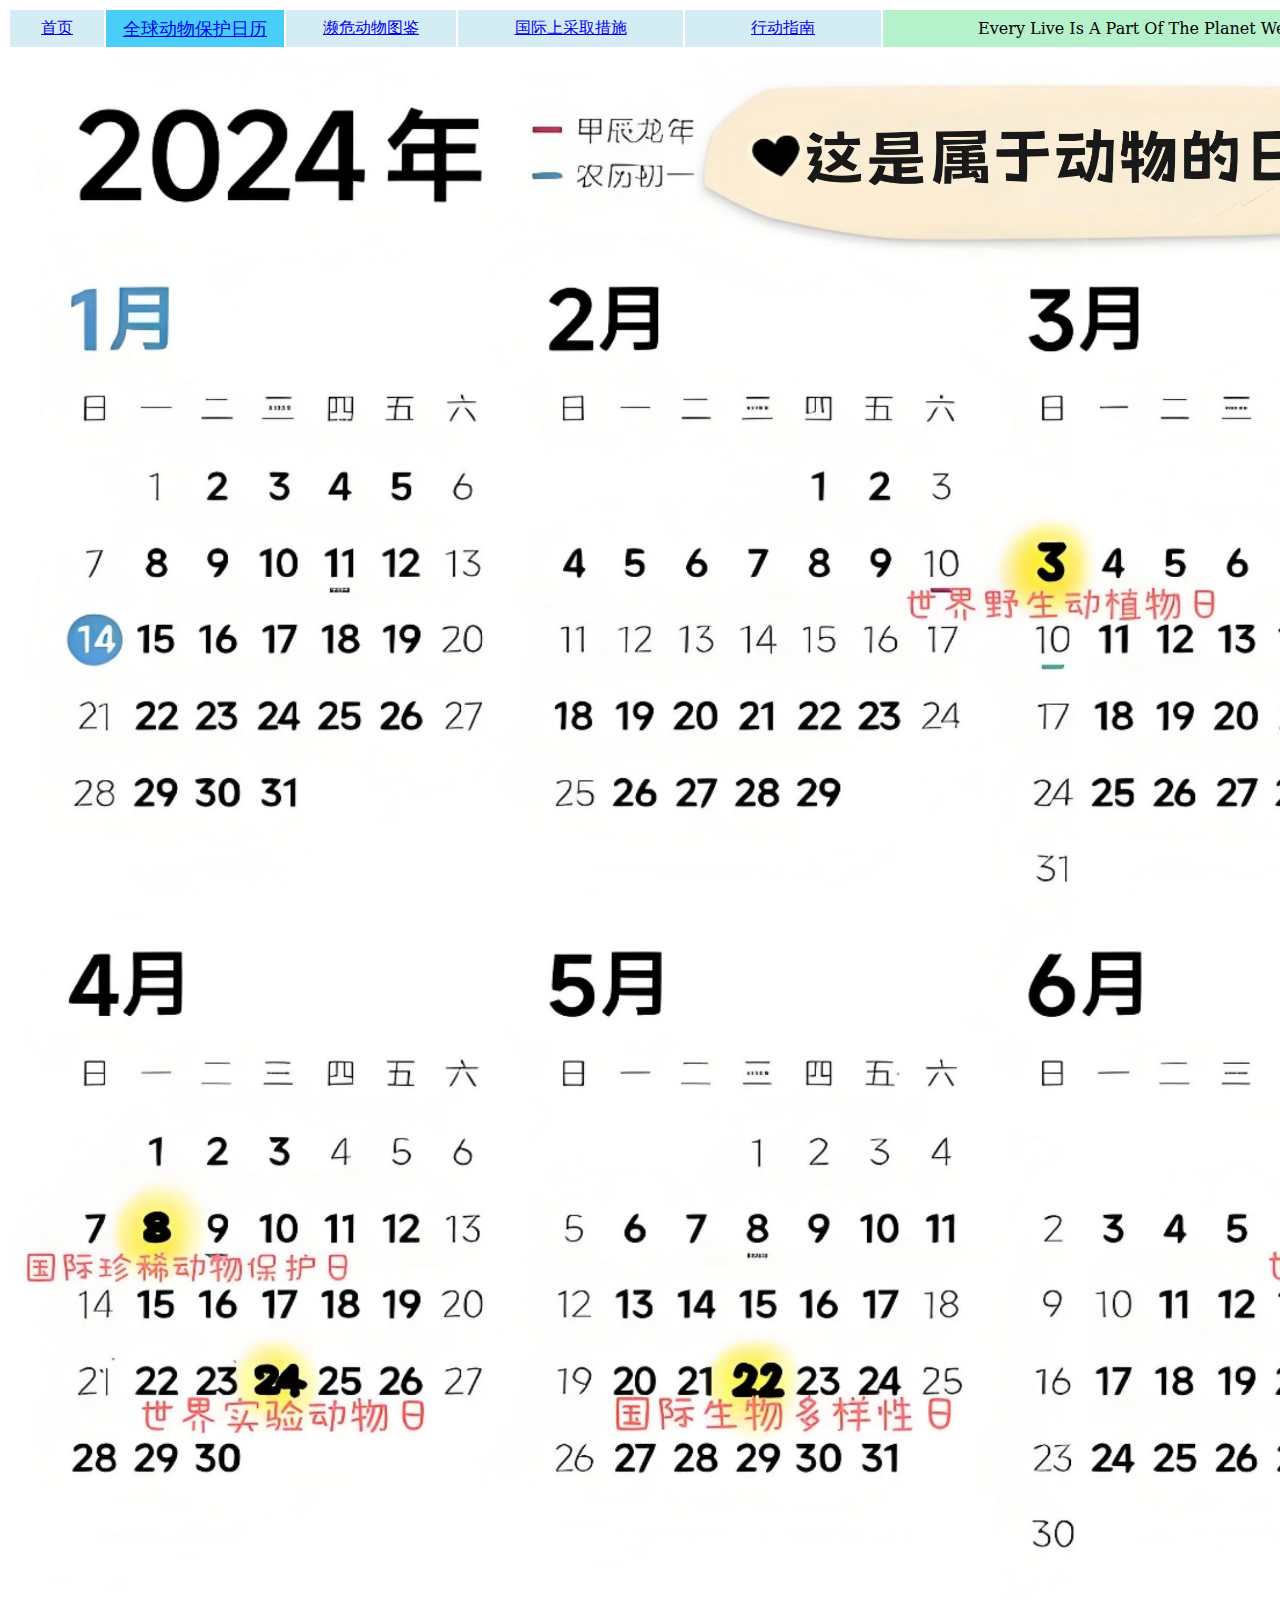
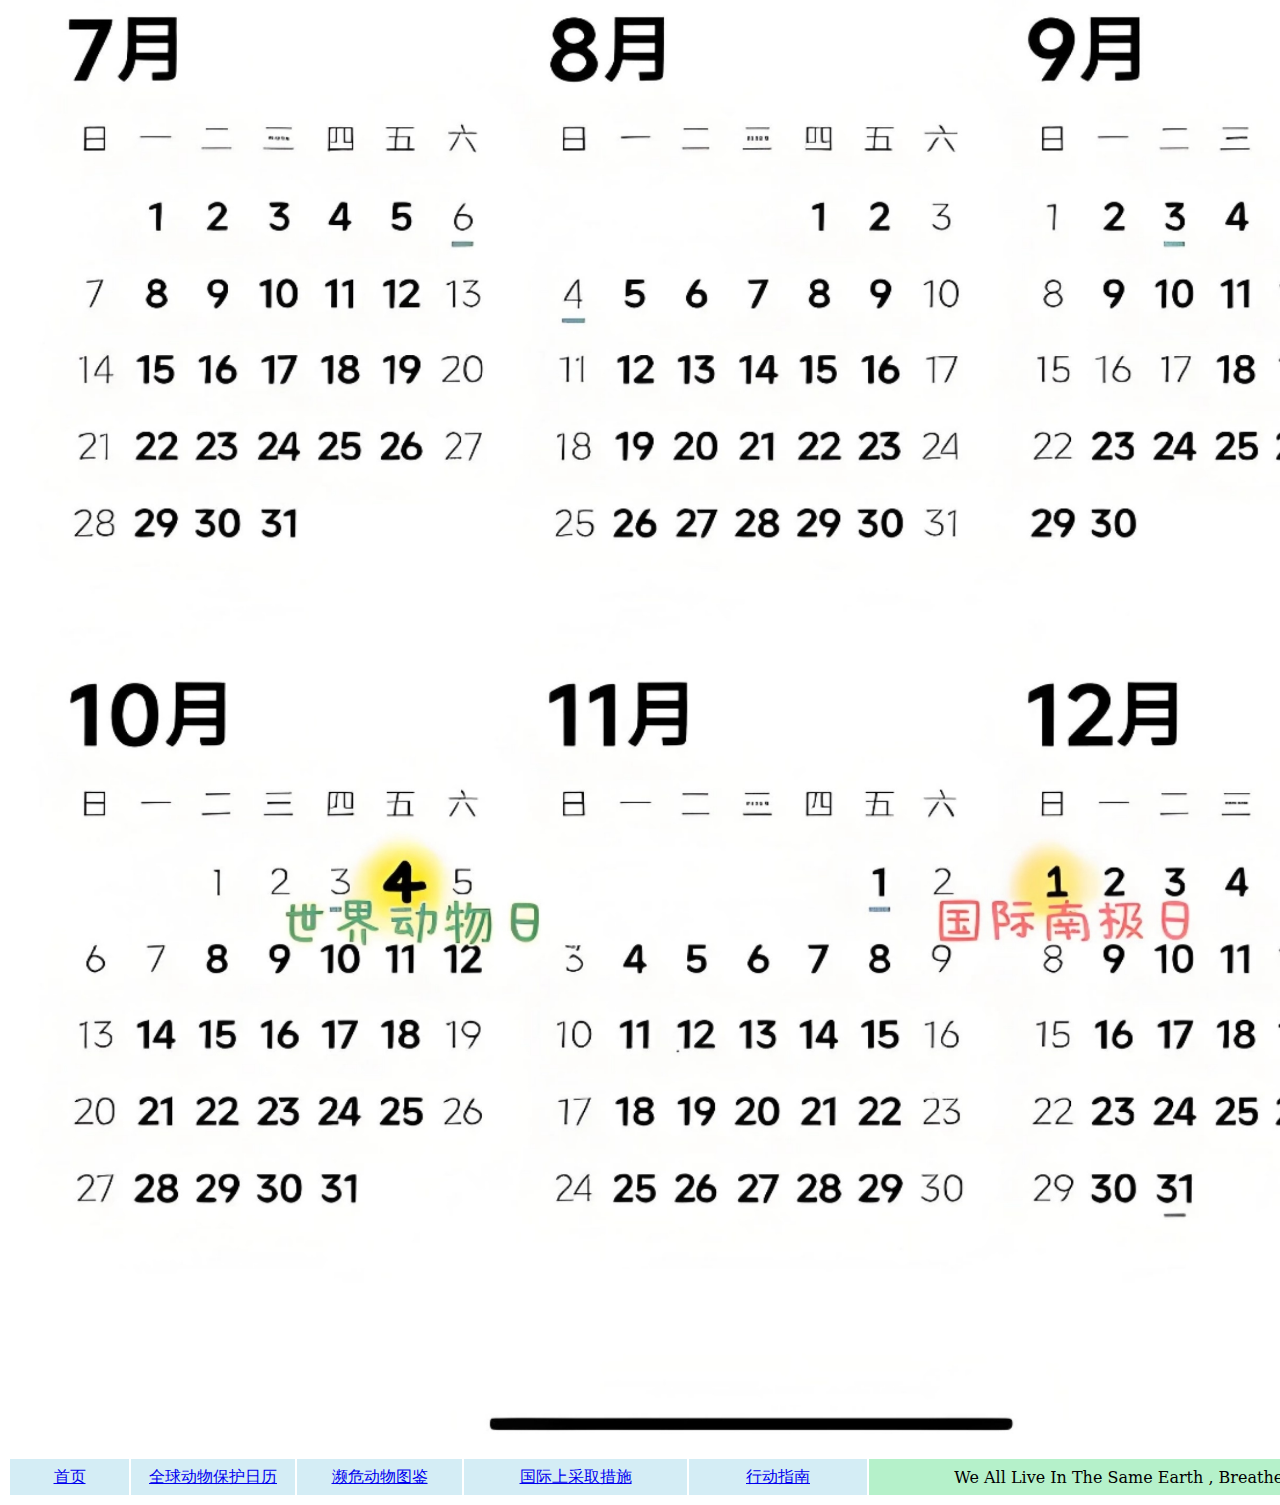
<file: wxy614/web/world animal protection day.html>
<!doctype html>
<html>
<head>
<meta charset="utf-8">
<title>世界动物保护日有哪些？</title>
</head>

<body text="#000000">
<table width="1426" height="3043" border="0">
  <tbody>
    <tr>
      <td width="92" height="35" bgcolor="#D4EDF5" style="text-align: center"><a href="../index.html">首页</a></td>
      <td width="176" bgcolor="#48CEF9" style="text-align: center; font-size: 18px; color: #FCFAFA;"><a href="world animal protection day.html">全球动物保护日历</a></td>
      <td width="168" bgcolor="#D4EDF5" style="text-align: center"><a href="弹窗部分.html">濒危动物图鉴</a></td>
      <td width="223" bgcolor="#D4EDF5" style="text-align: center"><a href="international measures.html">国际上采取措施</a></td>
      <td width="194" bgcolor="#D4EDF5" style="text-align: center; font-weight: 400; font-style: normal;"><a href="action guide.html">行动指南</a></td>
      <td width="608" bgcolor="#B5F1CA" style="font-style: normal; font-weight: 400; font-family: Constantia, 'Lucida Bright', 'DejaVu Serif', Georgia, serif; text-align: center;">Every Live Is A Part Of  The Planet We Called Earth.</td>
    </tr>
    <tr>
      <td height="3002" colspan="6"><img src="../image/3C3755A13358D82044464AC70D5C6D3C.jpg" width="1481" height="3000" alt=""/>
        <map name="Map">
          <area shape="rect" coords="956,231,1392,300" href="world animal protection day.html" target="_self" alt="浏览世界动物保护日有哪些？">
      </map></td>
    </tr>
  </tbody>
</table>
<table width="1481" height="38" border="0">
  <tbody>
    <tr>
      <td width="117" height="34" bgcolor="#D4EDF5" style="text-align: center"><a href="index.html">首页</a></td>
      <td width="162" bgcolor="#D4EDF5" style="text-align: center"><a href="world animal protection day.html">全球动物保护日历</a></td>
      <td width="163" bgcolor="#D4EDF5" style="text-align: center"><a href="弹窗部分.html">濒危动物图鉴</a></td>
      <td width="221" bgcolor="#D4EDF5" style="text-align: center"><a href="international measures.html">国际上采取措施</a></td>
      <td width="176" bgcolor="#D4EDF5" style="text-align: center; font-weight: 400;"><a href="action guide.html">行动指南</a></td>
      <td width="616" bgcolor="#B5F1CA" style="font-style: normal; font-weight: 400; font-family: Constantia, 'Lucida Bright', 'DejaVu Serif', Georgia, serif; text-align: center;">We All Live In The Same Earth , Breathe The Same Air.</td>
    </tr>
  </tbody>
</table>

<map name="Map2">
  <area shape="rect" coords="988,510,1085,617" href="#https://baike.baidu.com/item/%E4%B8%96%E7%95%8C%E5%8A%A8%E7%89%A9%E6%97%A5/1073877?fr=ge_ala" alt="阅读3">
</map>

<map name="Map3">
  <area shape="rect" coords="978,470,1079,579" alt="浏览3">
</map>
</body>
</html>
</file>
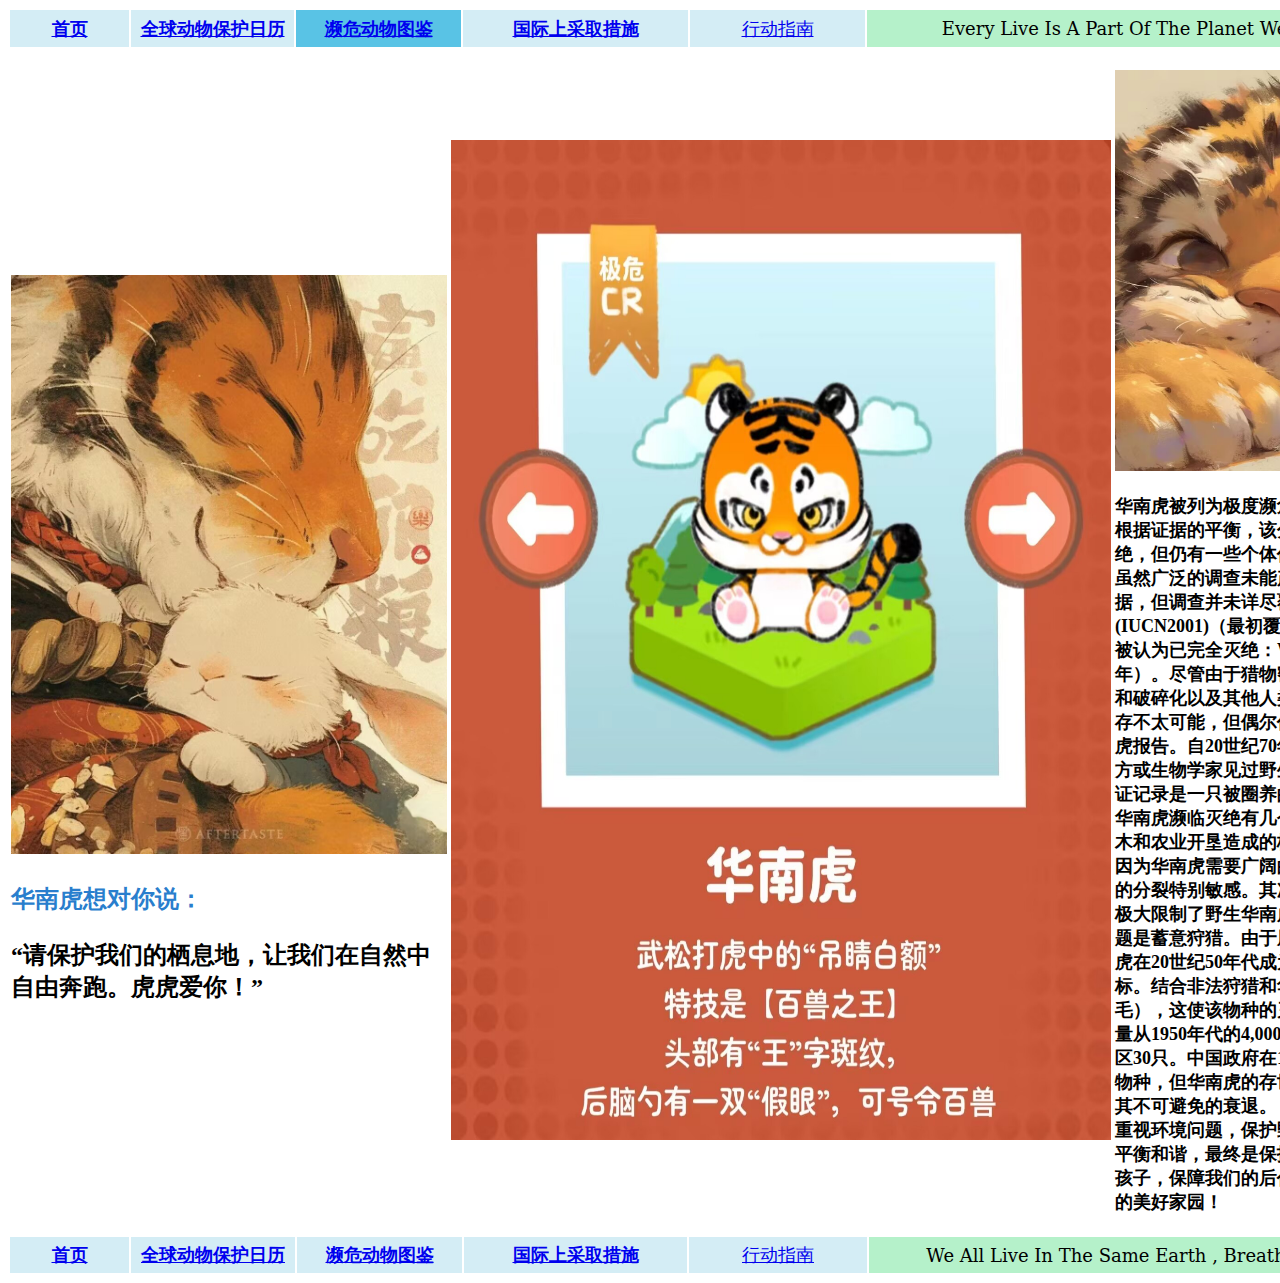
<file: wxy614/web/华南虎.html>
<!doctype html>
<html>
<head>
<meta charset="utf-8">
<title>濒危动物图鉴-华南虎</title>
<!--The following script tag downloads a font from the Adobe Edge Web Fonts server for use within the web page. We recommend that you do not modify it.-->
<script>var __adobewebfontsappname__="dreamweaver"</script>
<script src="http://use.edgefonts.net/aclonica:n4:default;alfa-slab-one:n4:default;coming-soon:n4:default;advent-pro:n1:default.js" type="text/javascript"></script>

<style type="text/css">
body,td,th {
    font-weight: bolder;
    font-style: normal;
    font-size: 18px;
}
</style>
</head>

<body>
<table width="1483" height="38" border="0">
  <tbody>
    <tr>
      <td width="117" height="35" bgcolor="#D4EDF5" style="text-align: center"><a href="../index.html">首页</a></td>
      <td width="161" bgcolor="#D4EDF5" style="text-align: center"><a href="world animal protection day.html">全球动物保护日历</a></td>
      <td width="163" bgcolor="#59C3E5" style="text-align: center"><a href="弹窗部分.html">濒危动物图鉴</a></td>
      <td width="223" bgcolor="#D4EDF5" style="text-align: center"><a href="international measures.html">国际上采取措施</a></td>
      <td width="173" bgcolor="#D4EDF5" style="text-align: center; font-weight: 400; font-style: normal;"><a href="action guide.html">行动指南</a></td>
      <td width="620" bgcolor="#B5F1CA" style="font-style: normal; font-weight: 400; font-family: Constantia, 'Lucida Bright', 'DejaVu Serif', Georgia, serif; text-align: center;">Every Live Is A Part Of  The Planet We Called Earth.</td>
    </tr>
  </tbody>
</table>
<table width="1477" height="1056" border="0">
  <tbody>
    <tr>
      <td width="436" height="1052"><p><img src="../image/0C554E5B18FC0E731E1AD13D581DF6F2.jpg" width="436" height="579" alt=""/></p>
      <p style="font-size: x-large; color: #297ECD;">华南虎想对你说：</p>
      <p style="font-size: x-large; font-weight: bolder;">“请保护我们的栖息地，让我们在自然中自由奔跑。虎虎爱你！”</p></td>
      <td width="660"><img src="../image/255897A579D091D22D51C709AE77BD7F.jpg" alt="" width="660" height="1000" usemap="#Map"/></td>
      <td width="367"><p><img src="../image/B8610A7687FA27FD2CFB89524E987B2F.jpg" width="370" height="401" alt=""/></p>
        <p>华南虎被列为极度濒危（可能在野外灭绝）。根据证据的平衡，该分类亚种似乎已在野外灭绝，但仍有一些个体仍然存在的可能性很小。虽然广泛的调查未能产生可验证的华南虎证据，但调查并未详尽覆盖整个历史范围(IUCN2001)（最初覆盖16个县，尽管在12个县被认为已完全灭绝：Wozencraft等人，2008年）。尽管由于猎物密度低、栖息地广泛退化和破碎化以及其他人类压力，人们认为继续生存不太可能，但偶尔仍有未经证实的野生华南虎报告。自20世纪70年代初以来，没有任何官方或生物学家见过野生华南虎，当时最后的验证记录是一只被圈养的动物(Tilson et）。<br>
          华南虎濒临灭绝有几个原因。首先，数量因伐木和农业开垦造成的栖息地丧失而受到干扰。因为华南虎需要广阔的领土范围，它们对领地的分裂特别敏感。其次，传统食物来源的减少极大限制了野生华南虎的数量。第三个主要问题是蓄意狩猎。由于屡次袭击牲畜和人，华南虎在20世纪50年代成为政府除害虫运动的目标。结合非法狩猎和华南虎器官交易（包括皮毛），这使该物种的灭绝非常迅速，以至于数量从1950年代的4,000只减少到20世纪后期的区区30只。中国政府在1970年代将其列为受保护物种，但华南虎的存世量已经太少，无法阻止其不可避免的衰退。<br>
        重视环境问题，保护野生动植物，保护大自然平衡和谐，最终是保护我们自己，保护我们的孩子，保障我们的后代子孙还有一个适宜生存的美好家园！</p></td>
    </tr>
  </tbody>
</table>
<table width="1481" height="38" border="0">
  <tbody>
    <tr>
      <td width="117" height="34" bgcolor="#D4EDF5" style="text-align: center"><a href="index.html">首页</a></td>
      <td width="162" bgcolor="#D4EDF5" style="text-align: center"><a href=" world animal protection day.html">全球动物保护日历</a></td>
      <td width="163" bgcolor="#D4EDF5" style="text-align: center"><a href=" endangered.html">濒危动物图鉴</a></td>
      <td width="221" bgcolor="#D4EDF5" style="text-align: center"><a href=" international measures.html">国际上采取措施</a></td>
      <td width="176" bgcolor="#D4EDF5" style="text-align: center; font-weight: 400;"><a href=" action guide.html">行动指南</a></td>
      <td width="616" bgcolor="#B5F1CA" style="font-style: normal; font-weight: 400; font-family: Constantia, 'Lucida Bright', 'DejaVu Serif', Georgia, serif; text-align: center;">We All Live In The Same Earth , Breathe The Same Air.</td>
    </tr>
  </tbody>
</table>

<map name="Map">
  <area shape="rect" coords="509,301,630,452" href="panda.html" target="_self" alt="">
  <area shape="rect" coords="13,306,152,458" href="endangered.html" target="_self">
</map>
</body>
</html>
</file>
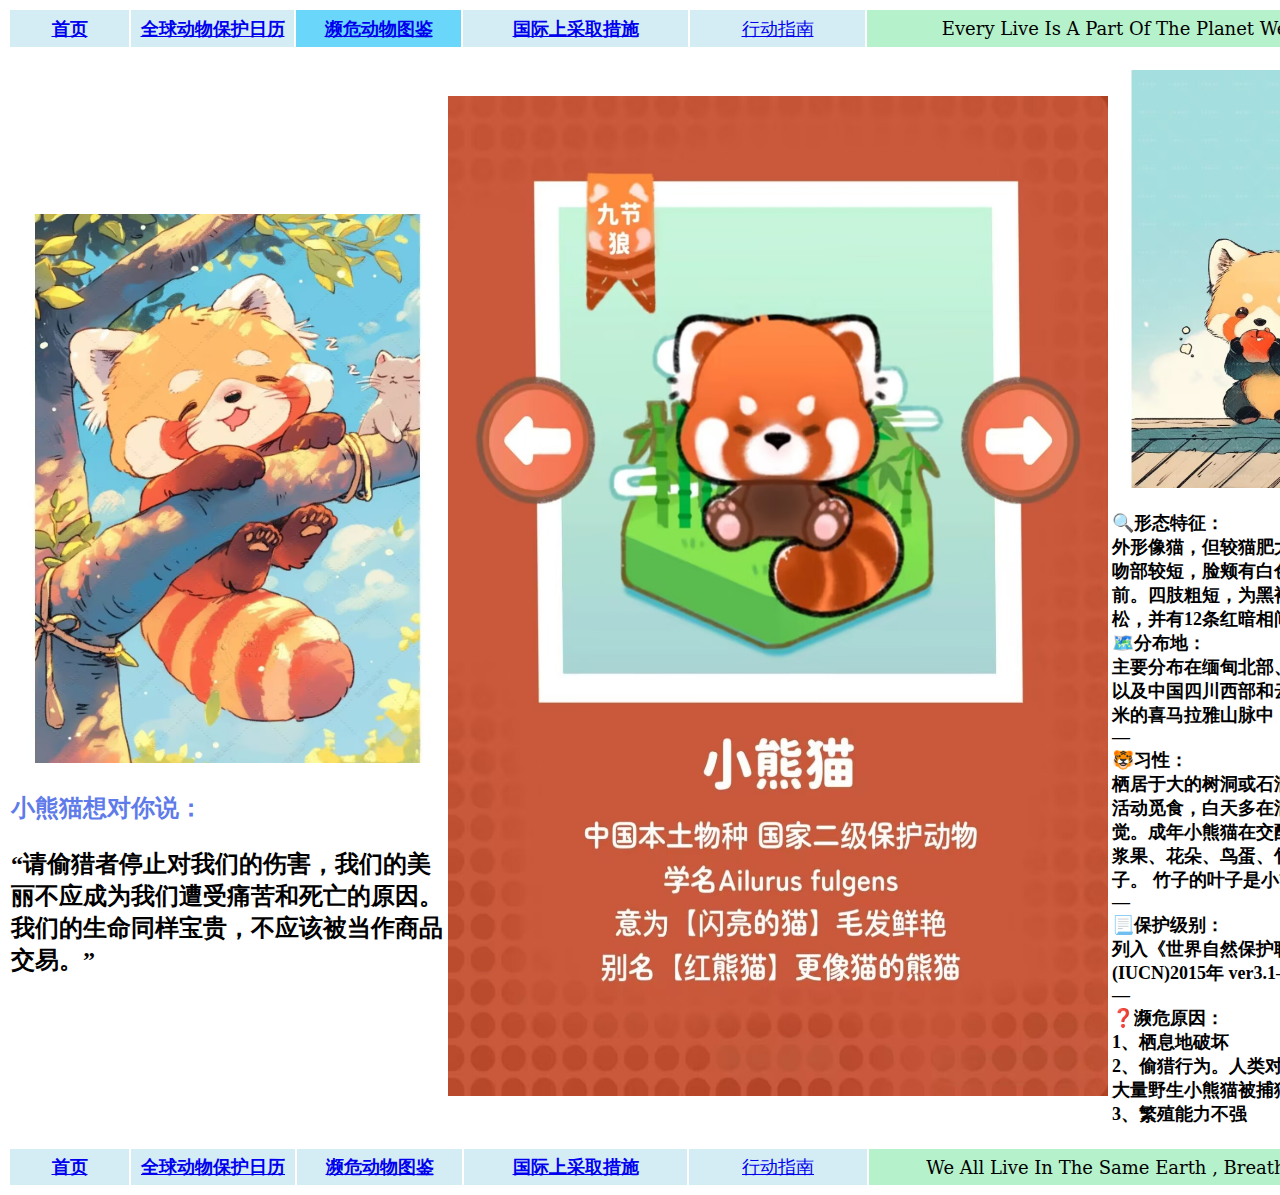
<file: wxy614/web/小熊猫.html>
<!doctype html>
<html>
<head>
<meta charset="utf-8">
<title>濒危动物图鉴-小熊猫</title>
<!--The following script tag downloads a font from the Adobe Edge Web Fonts server for use within the web page. We recommend that you do not modify it.-->
<script>var __adobewebfontsappname__="dreamweaver"</script>
<script src="http://use.edgefonts.net/aclonica:n4:default;alfa-slab-one:n4:default;coming-soon:n4:default;advent-pro:n1:default.js" type="text/javascript"></script>

<style type="text/css">
body,td,th {
    font-weight: bolder;
    font-style: normal;
    font-size: 18px;
}
</style>
</head>

<body>
<table width="1483" height="38" border="0">
  <tbody>
    <tr>
      <td width="117" height="35" bgcolor="#D4EDF5" style="text-align: center"><a href="../index.html">首页</a></td>
      <td width="161" bgcolor="#D4EDF5" style="text-align: center"><a href="world animal protection day.html">全球动物保护日历</a></td>
      <td width="163" bgcolor="#6AD6F9" style="text-align: center"><a href="弹窗部分.html">濒危动物图鉴</a></td>
      <td width="223" bgcolor="#D4EDF5" style="text-align: center"><a href="international measures.html">国际上采取措施</a></td>
      <td width="173" bgcolor="#D4EDF5" style="text-align: center; font-weight: 400; font-style: normal;"><a href="action guide.html">行动指南</a></td>
      <td width="620" bgcolor="#B5F1CA" style="font-style: normal; font-weight: 400; font-family: Constantia, 'Lucida Bright', 'DejaVu Serif', Georgia, serif; text-align: center;">Every Live Is A Part Of  The Planet We Called Earth.</td>
    </tr>
  </tbody>
</table>
<table width="1469" height="1031" border="0">
  <tbody>
    <tr>
      <td width="433" height="1027"><p><img src="../image/87F1CA2935844AB2FB7D8110CD8911D9.jpg" width="433" height="549" alt=""/></p>
      <p style="font-size: x-large; color: #5E7BE9;">小熊猫想对你说：</p>
      <p style="font-size: x-large; font-weight: bolder;">“请偷猎者停止对我们的伤害，我们的美丽不应成为我们遭受痛苦和死亡的原因。我们的生命同样宝贵，不应该被当作商品交易。”</p></td>
      <td width="660"><img src="../image/D72AC57F48BBCAEEEAE1750E8520D4AF.jpg" alt="" width="660" height="1000" usemap="#Map"/></td>
      <td width="362"><p><img src="../image/AF6486EBBE5CE292696DC6EE7E52AA41.jpg" width="351" height="418" alt=""/></p>
        <p> 🔍形态特征：<br>
          外形像猫，但较猫肥大，全身红褐色。圆脸，吻部较短，脸颊有白色斑纹。耳大，直立向前。四肢粗短，为黑褐色。尾长、较粗而蓬松，并有12条红暗相间的环纹；尾尖深褐色。<br>
          🗺️分布地：<br>
          主要分布在缅甸北部、尼泊尔、印度锡金地区以及中国四川西部和云南地区海拔2200至4800米的喜马拉雅山脉中<br>
          —<br>
          🐯习性：<br>
          栖居于大的树洞或石洞和岩石缝中。早晚出来活动觅食，白天多在洞里或大树的荫凉处睡觉。成年小熊猫在交配季节之外很少互动。吃浆果、花朵、鸟蛋、竹叶和其他植物的小叶子。 竹子的叶子是小熊猫的主要食物来源。<br>
          —<br>
          📃保护级别：<br>
          列入《世界自然保护联盟濒危物种红色名录》(IUCN)2015年 ver3.1——濒危(EN)<br>
          —<br>
          ❓濒危原因：<br>
          1、栖息地破坏<br>
          2、偷猎行为。人类对小熊猫皮毛的需求导致大量野生小熊猫被捕猎<br>
        3、繁殖能力不强</p></td>
    </tr>
  </tbody>
</table>
<table width="1481" height="38" border="0">
  <tbody>
    <tr>
      <td width="117" height="34" bgcolor="#D4EDF5" style="text-align: center"><a href="index.html">首页</a></td>
      <td width="162" bgcolor="#D4EDF5" style="text-align: center"><a href=" world animal protection day.html">全球动物保护日历</a></td>
      <td width="163" bgcolor="#D4EDF5" style="text-align: center"><a href=" endangered.html">濒危动物图鉴</a></td>
      <td width="221" bgcolor="#D4EDF5" style="text-align: center"><a href=" international measures.html">国际上采取措施</a></td>
      <td width="176" bgcolor="#D4EDF5" style="text-align: center; font-weight: 400;"><a href=" action guide.html">行动指南</a></td>
      <td width="616" bgcolor="#B5F1CA" style="font-style: normal; font-weight: 400; font-family: Constantia, 'Lucida Bright', 'DejaVu Serif', Georgia, serif; text-align: center;">We All Live In The Same Earth , Breathe The Same Air.</td>
    </tr>
  </tbody>
</table>

<map name="Map">
  <area shape="rect" coords="508,277,638,418" href="扬子鳄.html" target="_self">
  <area shape="rect" coords="13,279,153,413" href="panda.html" target="_self">
</map>
</body>
</html>
</file>
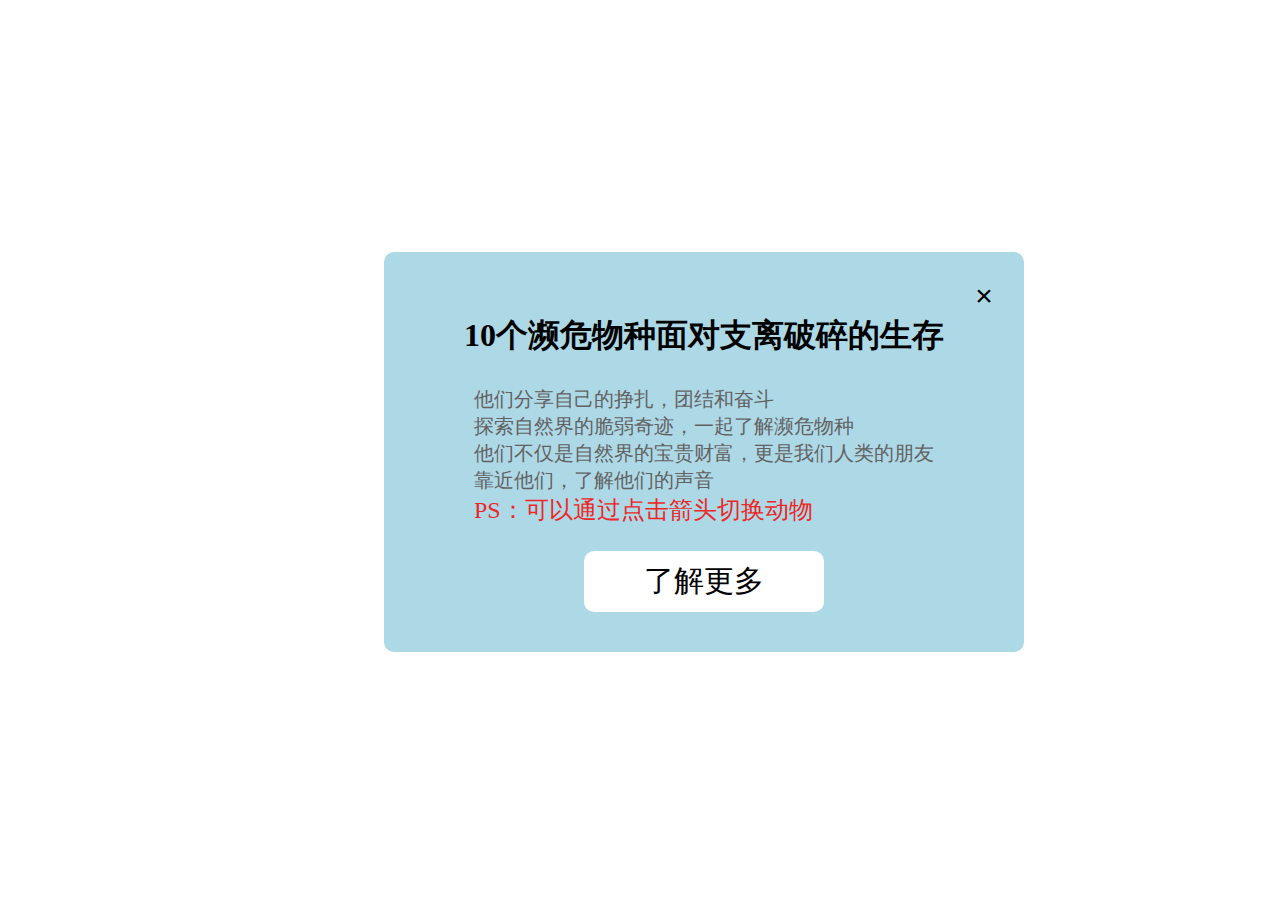
<file: wxy614/web/弹窗部分.html>
<!DOCTYPE html>
<html>
    <head>
        <link rel="stylesheet" href="tanchuang.css">
    </head>
    <body>


    <div class="弹窗">


            <button id="关闭">&times;</button>
            <h1> 10个濒危物种面对支离破碎的生存</h1>
          <p> 
                他们分享自己的挣扎，团结和奋斗
                探索自然界的脆弱奇迹，一起了解濒危物种
				他们不仅是自然界的宝贵财富，更是我们人类的朋友
				靠近他们，了解他们的声音
	        <span style="color: rgba(236,39,39,1); font-size: 24px;">PS：可以通过点击箭头切换动物</span> </p>
			


            <a href="endangered.html">了解更多</a>
      </div>
		<style>
			.弹窗 {
				white-space: pre-line;
		}
		</style>
    <script>                
			 window.addEventListener("load",function(){setTimeout(functionopen(event){                            document.querySelector(".弹窗").style.display ="flex";},500)});               document.querySelector("#关闭").addEventListener("click",function(){                document.querySelector(".弹窗").style.display ="none";});</script>
    </body>
</html>
</file>
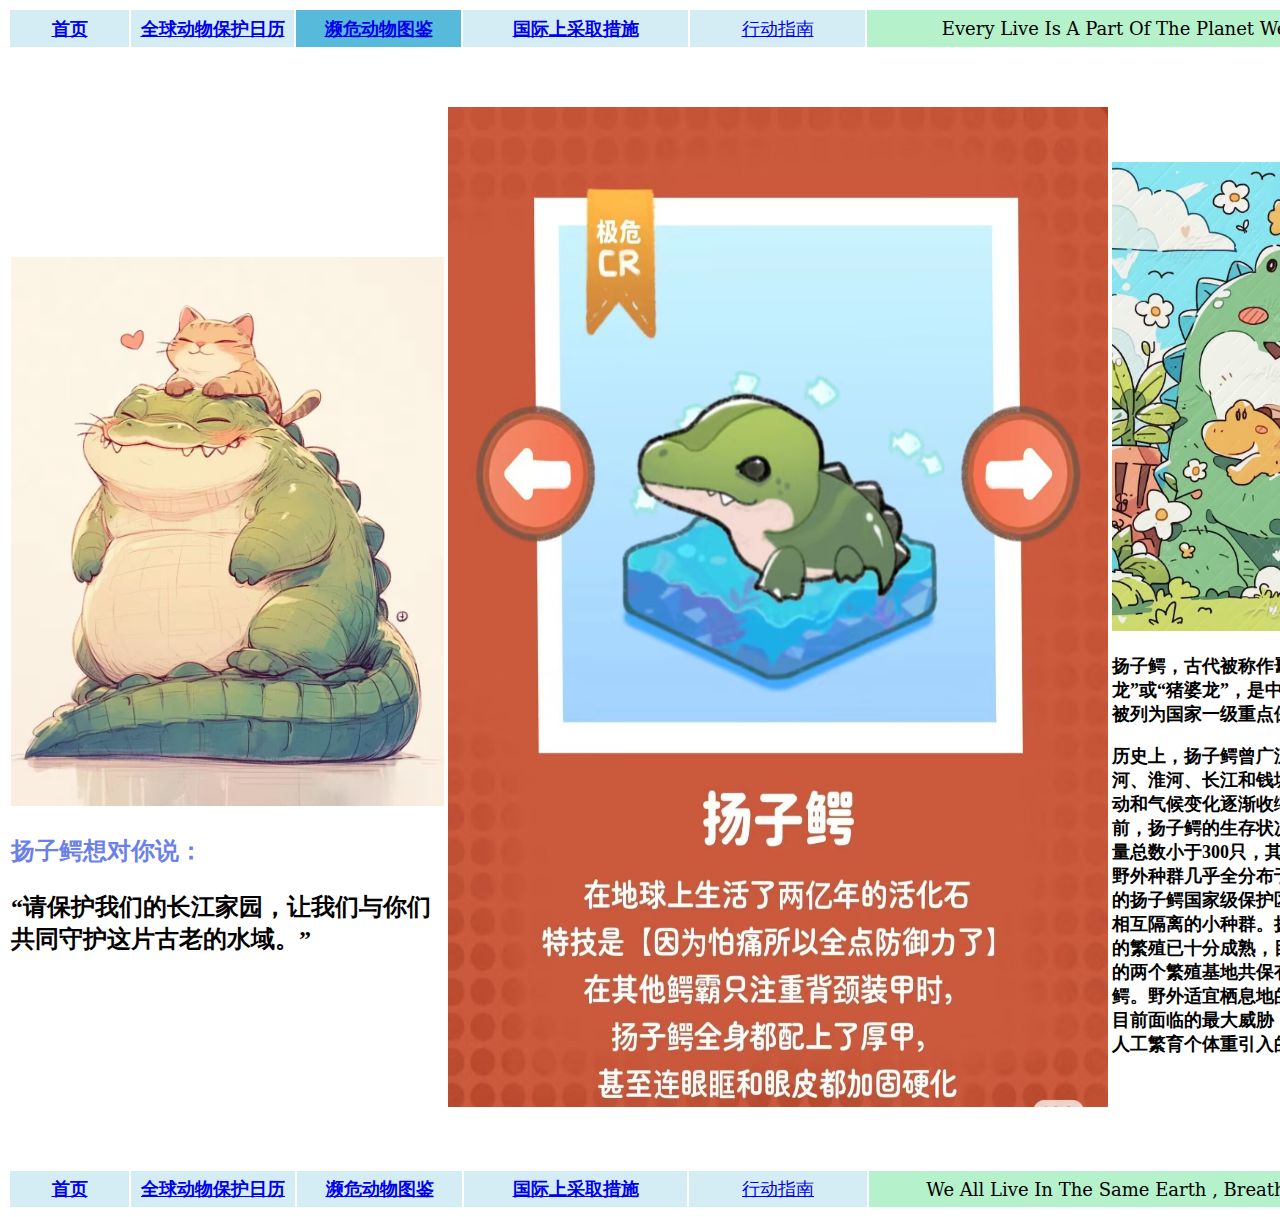
<file: wxy614/web/扬子鳄.html>
<!doctype html>
<html>
<head>
<meta charset="utf-8">
<title>濒危动物图鉴-扬子鳄</title>
<!--The following script tag downloads a font from the Adobe Edge Web Fonts server for use within the web page. We recommend that you do not modify it.-->
<script>var __adobewebfontsappname__="dreamweaver"</script>
<script src="http://use.edgefonts.net/aclonica:n4:default;alfa-slab-one:n4:default;coming-soon:n4:default;advent-pro:n1:default.js" type="text/javascript"></script>

<style type="text/css">
body,td,th {
    font-weight: bolder;
    font-style: normal;
    font-size: 18px;
}
</style>
</head>

<body>
<table width="1483" height="38" border="0">
  <tbody>
    <tr>
      <td width="117" height="35" bgcolor="#D4EDF5" style="text-align: center"><a href="../index.html">首页</a></td>
      <td width="161" bgcolor="#D4EDF5" style="text-align: center"><a href="world animal protection day.html">全球动物保护日历</a></td>
      <td width="163" bgcolor="#58BADA" style="text-align: center"><a href="弹窗部分.html">濒危动物图鉴</a></td>
      <td width="223" bgcolor="#D4EDF5" style="text-align: center"><a href="international measures.html">国际上采取措施</a></td>
      <td width="173" bgcolor="#D4EDF5" style="text-align: center; font-weight: 400; font-style: normal;"><a href="action guide.html">行动指南</a></td>
      <td width="620" bgcolor="#B5F1CA" style="font-style: normal; font-weight: 400; font-family: Constantia, 'Lucida Bright', 'DejaVu Serif', Georgia, serif; text-align: center;">Every Live Is A Part Of  The Planet We Called Earth.</td>
    </tr>
  </tbody>
</table>
<table width="1479" height="1118" border="0">
  <tbody>
    <tr>
      <td width="433" height="1114"><p><img src="../image/96FFBE6137F488652C6B6C347EB0458F.jpg" width="433" height="549" alt=""/></p>
      <p style="font-size: x-large; color: #6B81E8;">扬子鳄想对你说：</p>
      <p style="font-size: x-large; font-weight: bolder;">“请保护我们的长江家园，让我们与你们共同守护这片古老的水域。”</p></td>
      <td width="660"><img src="../image/扬子鳄.jpg" alt="" width="660" height="1000" usemap="#Map"/></td>
      <td width="372"><p><img src="../image/D37B3B5D0BF3C83421A11E275000C6EB.jpg" width="340" height="469" alt=""/></p>
        <p>扬子鳄，古代被称作鼍（tuó），民间俗称“土龙”或“猪婆龙”，是中国特有的一种小型鳄类，被列为国家一级重点保护野外动物。</p>
        <p>历史上，扬子鳄曾广泛分布于中国东部的黄河、淮河、长江和钱塘江等流域。随着人类活动和气候变化逐渐收缩至长江下游流域。目前，扬子鳄的生存状况十分濒危，野外种群数量总数小于300只，其中成年个体不足100只。野外种群几乎全分布于安徽省南部5个县区构成的扬子鳄国家级保护区中，被分割为大约20个相互隔离的小种群。扬子鳄在人工圈养条件下的繁殖已十分成熟，目前安徽宣州和浙江长兴的两个繁殖基地共保有约2.5万人工繁育的扬子鳄。野外适宜栖息地的丧失和破碎化是扬子鳄目前面临的最大威胁，也是其种群自然恢复和人工繁育个体重引入的最大障碍。</p></td>
    </tr>
  </tbody>
</table>
<table width="1481" height="38" border="0">
  <tbody>
    <tr>
      <td width="117" height="34" bgcolor="#D4EDF5" style="text-align: center"><a href="index.html">首页</a></td>
      <td width="162" bgcolor="#D4EDF5" style="text-align: center"><a href=" world animal protection day.html">全球动物保护日历</a></td>
      <td width="163" bgcolor="#D4EDF5" style="text-align: center"><a href=" endangered.html">濒危动物图鉴</a></td>
      <td width="221" bgcolor="#D4EDF5" style="text-align: center"><a href=" international measures.html">国际上采取措施</a></td>
      <td width="176" bgcolor="#D4EDF5" style="text-align: center; font-weight: 400;"><a href=" action guide.html">行动指南</a></td>
      <td width="616" bgcolor="#B5F1CA" style="font-style: normal; font-weight: 400; font-family: Constantia, 'Lucida Bright', 'DejaVu Serif', Georgia, serif; text-align: center;">We All Live In The Same Earth , Breathe The Same Air.</td>
    </tr>
  </tbody>
</table>

<map name="Map">
  <area shape="rect" coords="500,284,639,446" href="朱鹮.html" target="_self">
  <area shape="rect" coords="18,292,156,446" href="小熊猫.html" target="_self">
</map>
</body>
</html>
</file>
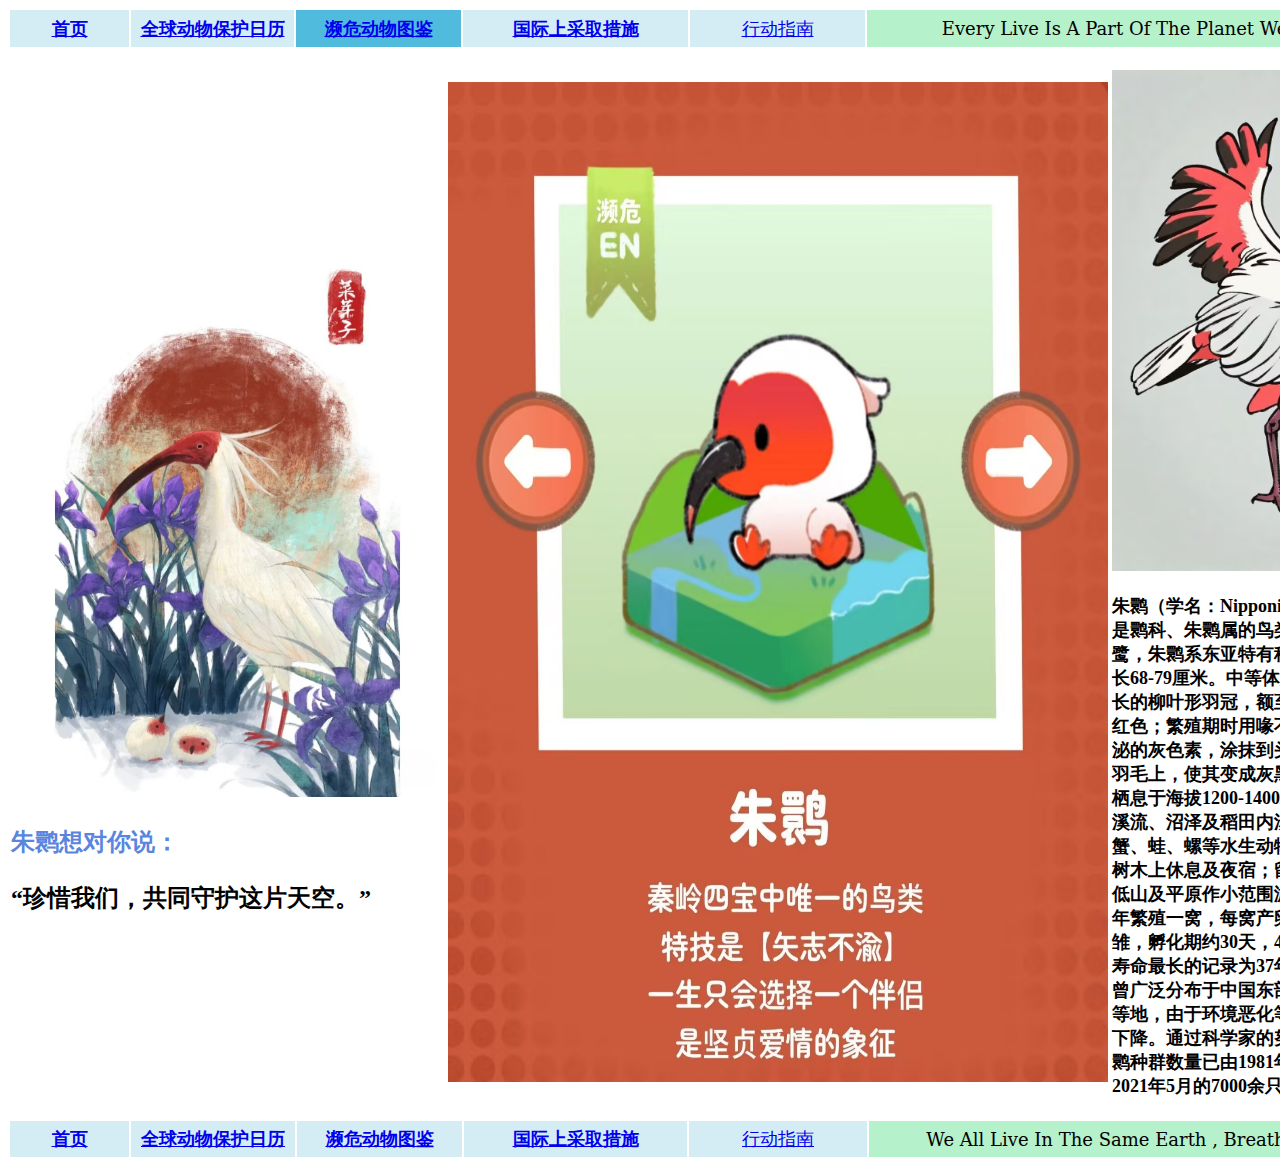
<file: wxy614/web/朱鹮.html>
<!doctype html>
<html>
<head>
<meta charset="utf-8">
<title>濒危动物图鉴-朱鹮</title>
<!--The following script tag downloads a font from the Adobe Edge Web Fonts server for use within the web page. We recommend that you do not modify it.-->
<script>var __adobewebfontsappname__="dreamweaver"</script>
<script src="http://use.edgefonts.net/aclonica:n4:default;alfa-slab-one:n4:default;coming-soon:n4:default;advent-pro:n1:default.js" type="text/javascript"></script>

<style type="text/css">
body,td,th {
    font-weight: bolder;
    font-style: normal;
    font-size: 18px;
}
</style>
</head>

<body>
<table width="1483" height="38" border="0">
  <tbody>
    <tr>
      <td width="117" height="35" bgcolor="#D4EDF5" style="text-align: center"><a href="../index.html">首页</a></td>
      <td width="161" bgcolor="#D4EDF5" style="text-align: center"><a href="world animal protection day.html">全球动物保护日历</a></td>
      <td width="163" bgcolor="#50BBDD" style="text-align: center"><a href="弹窗部分.html">濒危动物图鉴</a></td>
      <td width="223" bgcolor="#D4EDF5" style="text-align: center"><a href="international measures.html">国际上采取措施</a></td>
      <td width="173" bgcolor="#D4EDF5" style="text-align: center; font-weight: 400; font-style: normal;"><a href="action guide.html">行动指南</a></td>
      <td width="620" bgcolor="#B5F1CA" style="font-style: normal; font-weight: 400; font-family: Constantia, 'Lucida Bright', 'DejaVu Serif', Georgia, serif; text-align: center;">Every Live Is A Part Of  The Planet We Called Earth.</td>
    </tr>
  </tbody>
</table>
<table width="1475" height="1063" border="0">
  <tbody>
    <tr>
      <td width="433" height="1059"><p><img src="../image/65CFAB7A49E653246FFDCA8534FAA286.jpg" width="433" height="549" alt=""/></p>
      <p style="font-size: x-large; color: #5985DE;">朱鹮想对你说：</p>
      <p style="font-size: x-large; font-weight: bolder;">“珍惜我们，共同守护这片天空。”</p></td>
      <td width="660"><img src="../image/朱鹮.jpg" alt="" width="660" height="1000" usemap="#Map"/></td>
      <td width="368"><p><img src="../image/AFA5B369B39D0C86E7E28AF3FF64A3E1.jpg" width="371" height="501" alt=""/></p>
        <p>朱鹮（学名：Nipponia nippon）：<br>
          是鹮科、朱鹮属的鸟类动物，古称朱鹭、红朱鹭，朱鹮系东亚特有种。体重1400-1885克，体长68-79厘米。中等体型，体羽白色，后枕部有长的柳叶形羽冠，额至面颊部皮肤裸露，呈鲜红色；繁殖期时用喙不断啄取从颈部肌肉中分泌的灰色素，涂抹到头部、颈部、上背和两翅羽毛上，使其变成灰黑色。<br>
          栖息于海拔1200-1400米的疏林地带，在附近的溪流、沼泽及稻田内涉水，漫步觅食小鱼、蟹、蛙、螺等水生动物，兼食昆虫；在高大的树木上休息及夜宿；留鸟，秋、冬季成小群向低山及平原作小范围游荡；4-5月开始筑巢，每年繁殖一窝，每窝产卵2-4枚，由双亲孵化及育雏，孵化期约30天，40天离巢，性成熟为3岁，寿命最长的记录为37年。<br>
        曾广泛分布于中国东部、日本、俄罗斯、朝鲜等地，由于环境恶化等因素导致种群数量急剧下降。通过科学家的努力，人工繁殖，全球朱鹮种群数量已由1981年发现时的7只，增加到2021年5月的7000余只。</p></td>
    </tr>
  </tbody>
</table>
<table width="1481" height="38" border="0">
  <tbody>
    <tr>
      <td width="117" height="34" bgcolor="#D4EDF5" style="text-align: center"><a href="index.html">首页</a></td>
      <td width="162" bgcolor="#D4EDF5" style="text-align: center"><a href=" world animal protection day.html">全球动物保护日历</a></td>
      <td width="163" bgcolor="#D4EDF5" style="text-align: center"><a href=" endangered.html">濒危动物图鉴</a></td>
      <td width="221" bgcolor="#D4EDF5" style="text-align: center"><a href=" international measures.html">国际上采取措施</a></td>
      <td width="176" bgcolor="#D4EDF5" style="text-align: center; font-weight: 400;"><a href=" action guide.html">行动指南</a></td>
      <td width="616" bgcolor="#B5F1CA" style="font-style: normal; font-weight: 400; font-family: Constantia, 'Lucida Bright', 'DejaVu Serif', Georgia, serif; text-align: center;">We All Live In The Same Earth , Breathe The Same Air.</td>
    </tr>
  </tbody>
</table>

<map name="Map">
  <area shape="rect" coords="502,301,633,452" href="麋鹿.html" target="_self">
  <area shape="rect" coords="23,311,153,451" href="扬子鳄.html" target="_self">
</map>
</body>
</html>
</file>
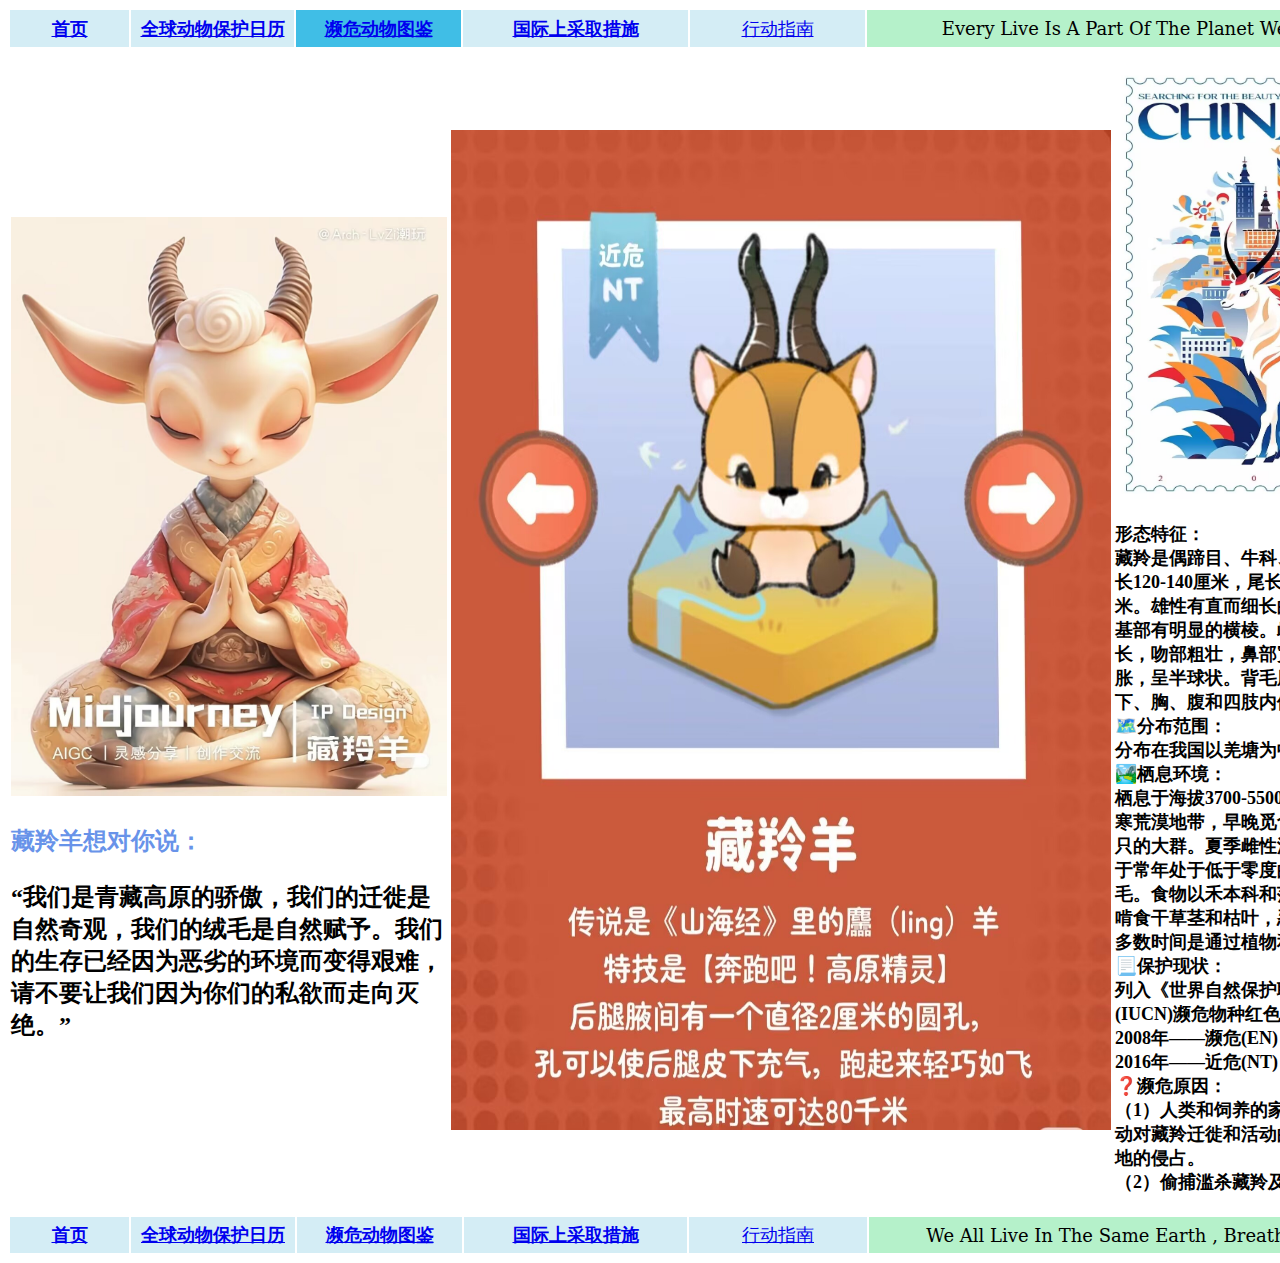
<file: wxy614/web/藏羚羊.html>
<!doctype html>
<html>
<head>
<meta charset="utf-8">
<title>濒危动物图鉴-藏羚羊</title>
<!--The following script tag downloads a font from the Adobe Edge Web Fonts server for use within the web page. We recommend that you do not modify it.-->
<script>var __adobewebfontsappname__="dreamweaver"</script>
<script src="http://use.edgefonts.net/aclonica:n4:default;alfa-slab-one:n4:default;coming-soon:n4:default;advent-pro:n1:default.js" type="text/javascript"></script>

<style type="text/css">
body,td,th {
    font-weight: bolder;
    font-style: normal;
    font-size: 18px;
}
</style>
</head>

<body>
<table width="1483" height="38" border="0">
  <tbody>
    <tr>
      <td width="117" height="35" bgcolor="#D4EDF5" style="text-align: center"><a href="../index.html">首页</a></td>
      <td width="161" bgcolor="#D4EDF5" style="text-align: center"><a href="world animal protection day.html">全球动物保护日历</a></td>
      <td width="163" bgcolor="#40BEE6" style="text-align: center"><a href="弹窗部分.html">濒危动物图鉴</a></td>
      <td width="223" bgcolor="#D4EDF5" style="text-align: center"><a href="international measures.html">国际上采取措施</a></td>
      <td width="173" bgcolor="#D4EDF5" style="text-align: center; font-weight: 400; font-style: normal;"><a href="action guide.html">行动指南</a></td>
      <td width="620" bgcolor="#B5F1CA" style="font-style: normal; font-weight: 400; font-family: Constantia, 'Lucida Bright', 'DejaVu Serif', Georgia, serif; text-align: center;">Every Live Is A Part Of  The Planet We Called Earth.</td>
    </tr>
  </tbody>
</table>
<table width="1480" height="1059" border="0">
  <tbody>
    <tr>
      <td width="436" height="1055"><p><img src="../image/22E41099DC7DB06AE68B5FDED6EA5B44.jpg" width="436" height="579" alt=""/></p>
      <p style="font-size: x-large; color: #6893E9;">藏羚羊想对你说：</p>
      <p style="font-size: x-large; font-weight: bolder;">“我们是青藏高原的骄傲，我们的迁徙是自然奇观，我们的绒毛是自然赋予。我们的生存已经因为恶劣的环境而变得艰难，请不要让我们因为你们的私欲而走向灭绝。”</p></td>
      <td width="660"><img src="../image/藏羚羊.jpg" alt="" width="660" height="1000" usemap="#Map"/></td>
      <td width="370"><p><img src="../image/C9A28CF02CCE9F2C3C5F12952B36476D.jpg" width="371" height="429" alt=""/></p>
        <p>形态特征：<br>
          藏羚是偶蹄目、牛科、藏羚属的哺乳动物。体长120-140厘米，尾长14-16厘米，肩高65-70厘米。雄性有直而细长的角，长约55-62厘米，近基部有明显的横棱。雌性略小。该物种头形宽长，吻部粗壮，鼻部宽阔略隆起，鼻腔二侧鼓胀，呈半球状。背毛厚密。上体淡棕褐色，颈下、胸、腹和四肢内侧均白色。<br>
          🗺️分布范围：<br>
          分布在我国以羌塘为中心的青藏高原地区。<br>
          🏞️栖息环境：<br>
          栖息于海拔3700-5500米的高山草原、草甸和高寒荒漠地带，早晚觅食，善奔跑。可结成上万只的大群。夏季雌性沿固定路线向北迁徙。由于常年处于低于零度的环境，通体被厚密绒毛。食物以禾本科和莎草科植物为主，冬季则啃食干草茎和枯叶，忍耐干旱的能力较强，大多数时间是通过植物和雪获得水分。<br>
          📃保护现状：<br>
          列入《世界自然保护联盟濒危物种红色名录》(IUCN)濒危物种红色名录ver3.1<br>
          2008年——濒危(EN)<br>
          2016年——近危(NT)<br>
          ❓濒危原因：<br>
          （1）人类和饲养的家畜对藏羚的侵犯，人类活动对藏羚迁徙和活动的干扰，以及对藏羚栖息地的侵占。<br>
        （2）偷捕滥杀藏羚及走私藏羚毛皮或毛原料。</p></td>
    </tr>
  </tbody>
</table>
<table width="1481" height="38" border="0">
  <tbody>
    <tr>
      <td width="117" height="34" bgcolor="#D4EDF5" style="text-align: center"><a href="index.html">首页</a></td>
      <td width="162" bgcolor="#D4EDF5" style="text-align: center"><a href=" world animal protection day.html">全球动物保护日历</a></td>
      <td width="163" bgcolor="#D4EDF5" style="text-align: center"><a href=" endangered.html">濒危动物图鉴</a></td>
      <td width="221" bgcolor="#D4EDF5" style="text-align: center"><a href=" international measures.html">国际上采取措施</a></td>
      <td width="176" bgcolor="#D4EDF5" style="text-align: center; font-weight: 400;"><a href=" action guide.html">行动指南</a></td>
      <td width="616" bgcolor="#B5F1CA" style="font-style: normal; font-weight: 400; font-family: Constantia, 'Lucida Bright', 'DejaVu Serif', Georgia, serif; text-align: center;">We All Live In The Same Earth , Breathe The Same Air.</td>
    </tr>
  </tbody>
</table>

<map name="Map">
  <area shape="rect" coords="509,299,635,443" href="黑颈鹤.html" target="_self">
  <area shape="rect" coords="18,303,156,440" href="麋鹿.html" target="_self">
</map>
</body>
</html>
</file>
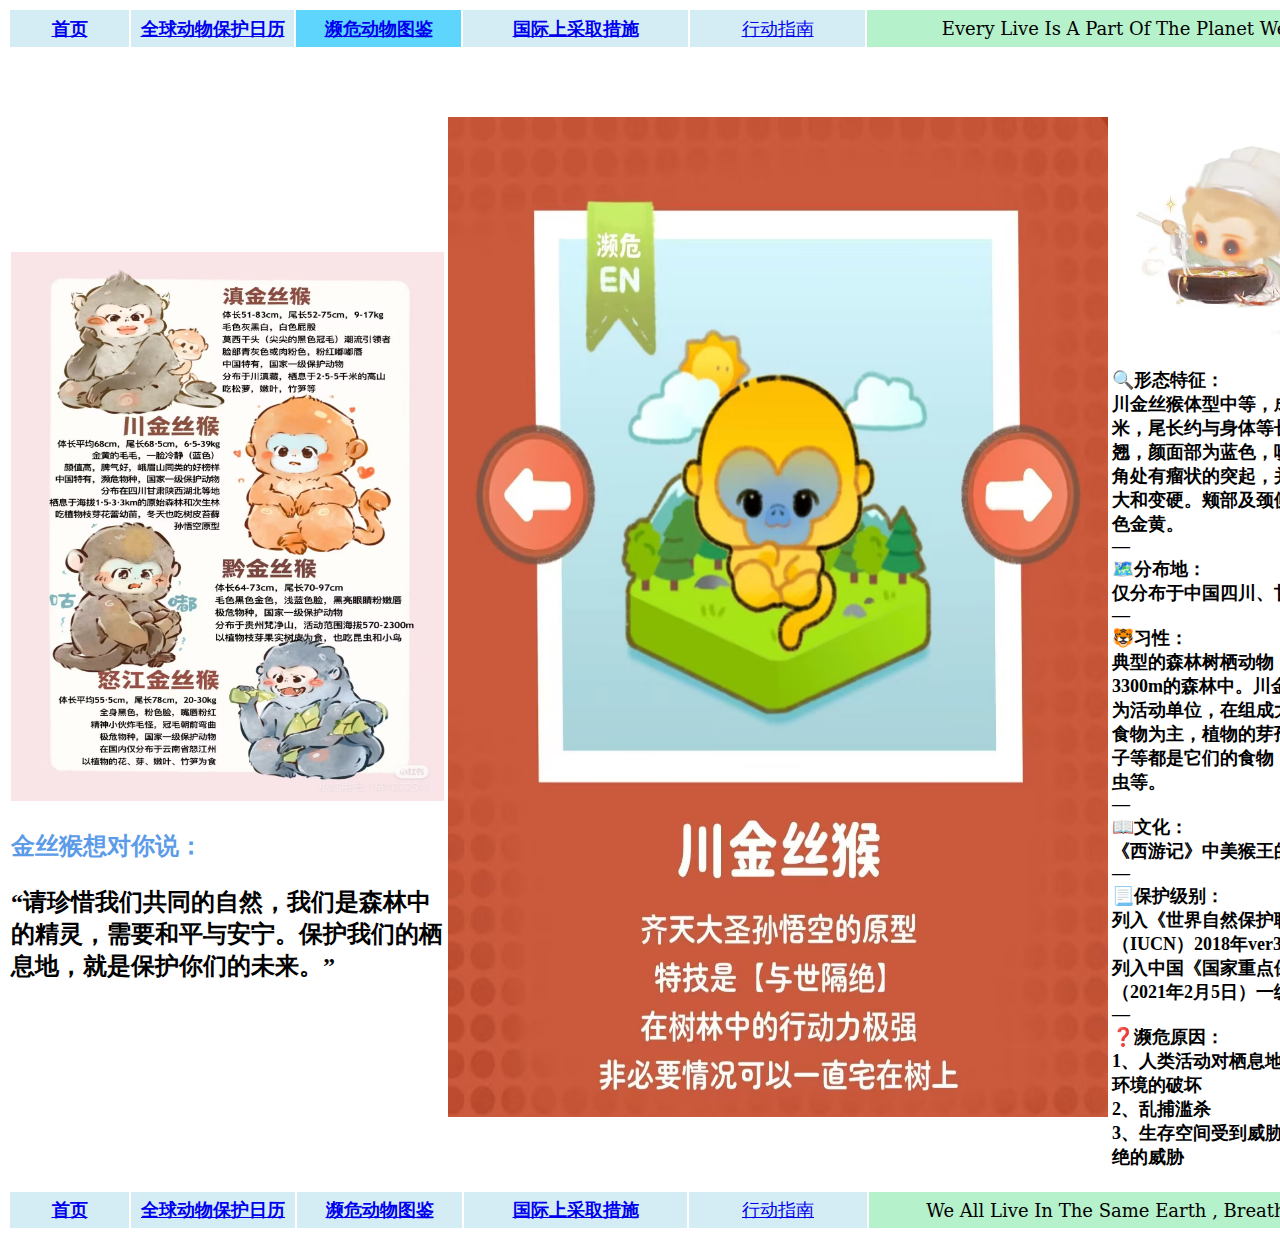
<file: wxy614/web/金丝猴.html>
<!doctype html>
<html>
<head>
<meta charset="utf-8">
<title>无标题文档</title>
<!--The following script tag downloads a font from the Adobe Edge Web Fonts server for use within the web page. We recommend that you do not modify it.-->
<script>var __adobewebfontsappname__="dreamweaver"</script>
<script src="http://use.edgefonts.net/aclonica:n4:default;alfa-slab-one:n4:default;coming-soon:n4:default;advent-pro:n1:default.js" type="text/javascript"></script>

<style type="text/css">
body,td,th {
    font-weight: bolder;
    font-style: normal;
    font-size: 18px;
}
</style>
</head>

<body>
<table width="1483" height="38" border="0">
  <tbody>
    <tr>
      <td width="117" height="35" bgcolor="#D4EDF5" style="text-align: center"><a href="../index.html">首页</a></td>
      <td width="161" bgcolor="#D4EDF5" style="text-align: center"><a href="world animal protection day.html">全球动物保护日历</a></td>
      <td width="163" bgcolor="#5DD5FC" style="text-align: center"><a href="弹窗部分.html">濒危动物图鉴</a></td>
      <td width="223" bgcolor="#D4EDF5" style="text-align: center"><a href="international measures.html">国际上采取措施</a></td>
      <td width="173" bgcolor="#D4EDF5" style="text-align: center; font-weight: 400; font-style: normal;"><a href="action guide.html">行动指南</a></td>
      <td width="620" bgcolor="#B5F1CA" style="font-style: normal; font-weight: 400; font-family: Constantia, 'Lucida Bright', 'DejaVu Serif', Georgia, serif; text-align: center;">Every Live Is A Part Of  The Planet We Called Earth.</td>
    </tr>
  </tbody>
</table>
<table width="1478" height="1014" border="0">
  <tbody>
    <tr>
      <td width="433" height="1010"><p><img src="../image/3576C11B4F7D785D1DBAD32C5EFAB935.jpg" width="433" height="549" alt=""/></p>
      <p style="font-size: x-large; color: #5B9BE8;">金丝猴想对你说：</p>
      <p style="font-size: x-large; font-weight: bolder;">“请珍惜我们共同的自然，我们是森林中的精灵，需要和平与安宁。保护我们的栖息地，就是保护你们的未来。”</p></td>
      <td width="660"><img src="../image/金丝猴.jpg" width="660" height="1000" alt=""/></td>
      <td width="371"><p><img src="../image/8DB47799759404120E328CADF31EB867.jpg" width="238" height="275" alt=""/></p>
        <p>🔍形态特征：<br>
          川金丝猴体型中等，成年雄性体长平均为68厘米，尾长约与身体等长或更长。它的鼻孔向上翘，颜面部为蓝色，吻部肥大，没有颊囊，嘴角处有瘤状的突起，并且随着年龄的增长而变大和变硬。颊部及颈侧棕红，肩背具长毛，毛色金黄。<br>
          —<br>
          🗺️分布地：<br>
          仅分布于中国四川、甘肃，陕西和湖北四省<br>
          —<br>
          🐯习性：<br>
          典型的森林树栖动物，常年栖息于海拔1500-3300m的森林中。川金丝猴按家族性的小集群为活动单位，在组成大的集群。食性以植物性食物为主，植物的芽孢、花、果实、树皮、种子等都是它们的食物，偶尔也捕食鸟、小型昆虫等。<br>
          —<br>
          📖文化：<br>
          《西游记》中美猴王的原型就是川金丝猴。<br>
          —<br>
          📃保护级别：<br>
          列入《世界自然保护联盟濒危物种红色名录》（IUCN）2018年ver3.1——濒危（EN）<br>
          列入中国《国家重点保护野生动物名录》（2021年2月5日）一级<br>
          —<br>
          ❓濒危原因：<br>
          1、人类活动对栖息地的侵蚀，森林采伐对栖息环境的破坏<br>
          2、乱捕滥杀<br>
        3、生存空间受到威胁，使繁衍也受到了濒临灭绝的威胁</p></td>
    </tr>
  </tbody>
</table>
<table width="1481" height="38" border="0">
  <tbody>
    <tr>
      <td width="117" height="34" bgcolor="#D4EDF5" style="text-align: center"><a href="index.html">首页</a></td>
      <td width="162" bgcolor="#D4EDF5" style="text-align: center"><a href=" world animal protection day.html">全球动物保护日历</a></td>
      <td width="163" bgcolor="#D4EDF5" style="text-align: center"><a href=" endangered.html">濒危动物图鉴</a></td>
      <td width="221" bgcolor="#D4EDF5" style="text-align: center"><a href=" international measures.html">国际上采取措施</a></td>
      <td width="176" bgcolor="#D4EDF5" style="text-align: center; font-weight: 400;"><a href=" action guide.html">行动指南</a></td>
      <td width="616" bgcolor="#B5F1CA" style="font-style: normal; font-weight: 400; font-family: Constantia, 'Lucida Bright', 'DejaVu Serif', Georgia, serif; text-align: center;">We All Live In The Same Earth , Breathe The Same Air.</td>
    </tr>
  </tbody>
</table>
</body>
</html>
</file>
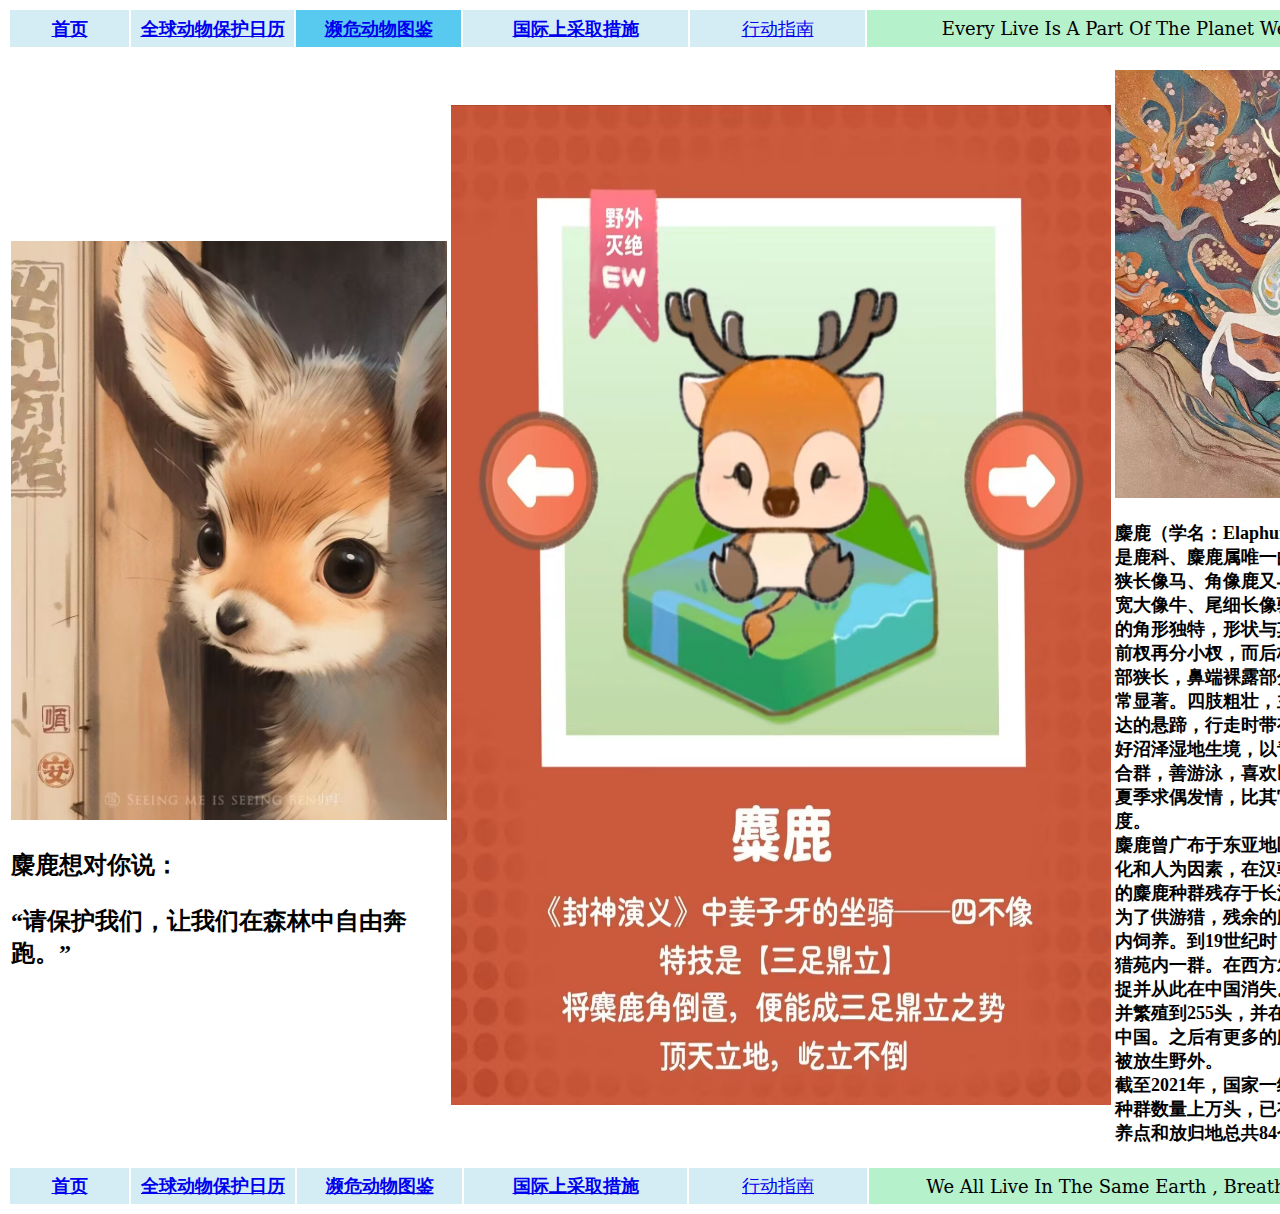
<file: wxy614/web/麋鹿.html>
<!doctype html>
<html>
<head>
<meta charset="utf-8">
<title>濒危动物图鉴-麋鹿</title>
<!--The following script tag downloads a font from the Adobe Edge Web Fonts server for use within the web page. We recommend that you do not modify it.-->
<script>var __adobewebfontsappname__="dreamweaver"</script>
<script src="http://use.edgefonts.net/aclonica:n4:default;alfa-slab-one:n4:default;coming-soon:n4:default;advent-pro:n1:default.js" type="text/javascript"></script>

<style type="text/css">
body,td,th {
    font-weight: bolder;
    font-style: normal;
    font-size: 18px;
}
</style>
</head>

<body>
<table width="1483" height="38" border="0">
  <tbody>
    <tr>
      <td width="117" height="35" bgcolor="#D4EDF5" style="text-align: center"><a href="../index.html">首页</a></td>
      <td width="161" bgcolor="#D4EDF5" style="text-align: center"><a href="world animal protection day.html">全球动物保护日历</a></td>
      <td width="163" bgcolor="#59CAEF" style="text-align: center"><a href="弹窗部分.html">濒危动物图鉴</a></td>
      <td width="223" bgcolor="#D4EDF5" style="text-align: center"><a href="international measures.html">国际上采取措施</a></td>
      <td width="173" bgcolor="#D4EDF5" style="text-align: center; font-weight: 400; font-style: normal;"><a href="action guide.html">行动指南</a></td>
      <td width="620" bgcolor="#B5F1CA" style="font-style: normal; font-weight: 400; font-family: Constantia, 'Lucida Bright', 'DejaVu Serif', Georgia, serif; text-align: center;">Every Live Is A Part Of  The Planet We Called Earth.</td>
    </tr>
  </tbody>
</table>
<table width="1476" height="1006" border="0">
  <tbody>
    <tr>
      <td width="433" height="1002"><p><img src="../image/BFA41CFB0A0F3C8411BE7F449C2332BC.jpg" alt="" width="436" height="579"/></p>
      <p style="font-size: x-large">麋鹿想对你说：</p>
      <p style="font-size: x-large; font-weight: bolder;">“请保护我们，让我们在森林中自由奔跑。”</p></td>
      <td width="660"><img src="../image/麋鹿.jpg" alt="" width="660" height="1000" usemap="#Map"/></td>
      <td width="369"><p><img src="../image/6576AEC1734BE163C48CB81EF8DF9F9A.jpg" width="365" height="428" alt=""/></p>
        <p>麋鹿（学名：Elaphurus davidianus）<br>
          是鹿科、麋鹿属唯一的鹿类动物。因为它头脸狭长像马、角像鹿又与其它鹿略有不同、蹄子宽大像牛、尾细长像驴，因此又名四不像。它的角形独特，形状与其它鹿的犄角正好相反，前杈再分小杈，而后杈几乎不分叉。头大，吻部狭长，鼻端裸露部分宽大，眼小，眶下腺非常显著。四肢粗壮，主蹄宽大、多肉，有很发达的悬蹄，行走时带有响亮的磕碰声。麋鹿喜好沼泽湿地生境，以青草和水草为食物。性好合群，善游泳，喜欢以嫩草和水生植物为食。夏季求偶发情，比其它大多数鹿类都早一个季度。<br>
          麋鹿曾广布于东亚地区，后来由于自然气候变化和人为因素，在汉朝末年就近乎绝种，最后的麋鹿种群残存于长江中下游湿地。元朝时，为了供游猎，残余的麋鹿被捕捉运到皇家猎苑内饲养。到19世纪时，只剩在北京南海子皇家猎苑内一群。在西方发现后不久被八国联军捕捉并从此在中国消失。直到1898年被英国购买并繁殖到255头，并在1983年将部分个体送回中国。之后有更多的麋鹿回归家乡，并有部分被放生野外。<br>
        截至2021年，国家一级保护动物麋鹿在中国的种群数量上万头，已有24个省份引进麋鹿，饲养点和放归地总共84个。</p></td>
    </tr>
  </tbody>
</table>
<table width="1481" height="38" border="0">
  <tbody>
    <tr>
      <td width="117" height="34" bgcolor="#D4EDF5" style="text-align: center"><a href="index.html">首页</a></td>
      <td width="162" bgcolor="#D4EDF5" style="text-align: center"><a href=" world animal protection day.html">全球动物保护日历</a></td>
      <td width="163" bgcolor="#D4EDF5" style="text-align: center"><a href=" endangered.html">濒危动物图鉴</a></td>
      <td width="221" bgcolor="#D4EDF5" style="text-align: center"><a href=" international measures.html">国际上采取措施</a></td>
      <td width="176" bgcolor="#D4EDF5" style="text-align: center; font-weight: 400;"><a href=" action guide.html">行动指南</a></td>
      <td width="616" bgcolor="#B5F1CA" style="font-style: normal; font-weight: 400; font-family: Constantia, 'Lucida Bright', 'DejaVu Serif', Georgia, serif; text-align: center;">We All Live In The Same Earth , Breathe The Same Air.</td>
    </tr>
  </tbody>
</table>

<map name="Map">
  <area shape="rect" coords="502,308,639,442" href="藏羚羊.html" target="_self">
  <area shape="rect" coords="26,306,153,445" href="朱鹮.html" target="_self">
</map>
</body>
</html>
</file>
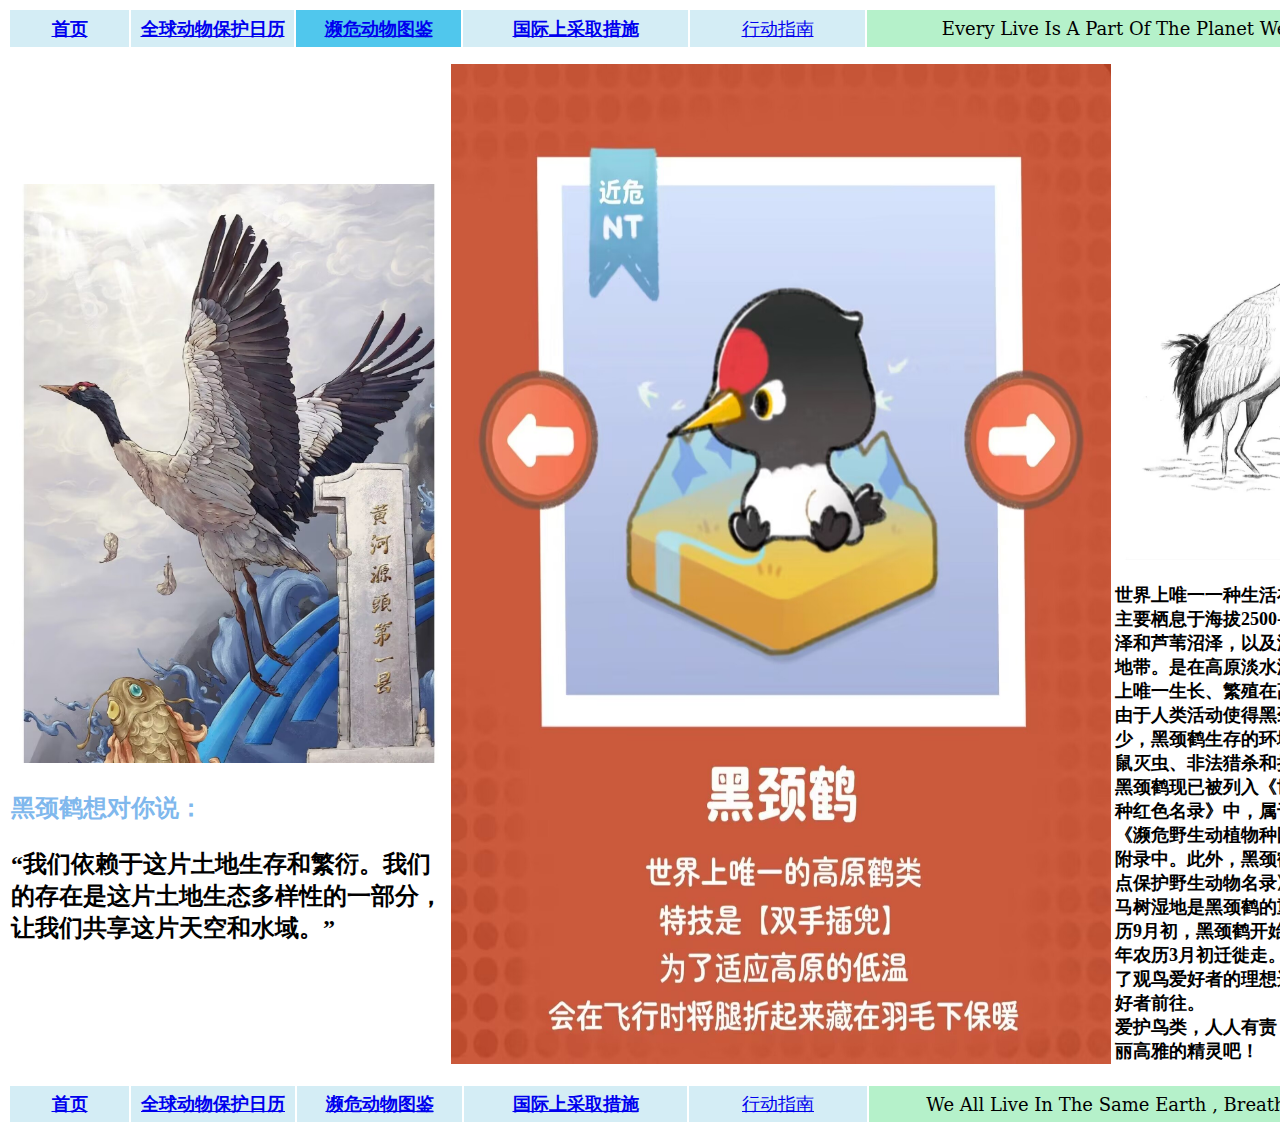
<file: wxy614/web/黑颈鹤.html>
<!doctype html>
<html>
<head>
<meta charset="utf-8">
<title>濒危动物图鉴-黑颈鹤</title>
<!--The following script tag downloads a font from the Adobe Edge Web Fonts server for use within the web page. We recommend that you do not modify it.-->
<script>var __adobewebfontsappname__="dreamweaver"</script>
<script src="http://use.edgefonts.net/aclonica:n4:default;alfa-slab-one:n4:default;coming-soon:n4:default;advent-pro:n1:default.js" type="text/javascript"></script>

<style type="text/css">
body,td,th {
    font-weight: bolder;
    font-style: normal;
    font-size: 18px;
}
</style>
</head>

<body>
<table width="1483" height="38" border="0">
  <tbody>
    <tr>
      <td width="117" height="35" bgcolor="#D4EDF5" style="text-align: center"><a href="../index.html">首页</a></td>
      <td width="161" bgcolor="#D4EDF5" style="text-align: center"><a href="world animal protection day.html">全球动物保护日历</a></td>
      <td width="163" bgcolor="#50C7ED" style="text-align: center"><a href="弹窗部分.html">濒危动物图鉴</a></td>
      <td width="223" bgcolor="#D4EDF5" style="text-align: center"><a href="international measures.html">国际上采取措施</a></td>
      <td width="173" bgcolor="#D4EDF5" style="text-align: center; font-weight: 400; font-style: normal;"><a href="action guide.html">行动指南</a></td>
      <td width="620" bgcolor="#B5F1CA" style="font-style: normal; font-weight: 400; font-family: Constantia, 'Lucida Bright', 'DejaVu Serif', Georgia, serif; text-align: center;">Every Live Is A Part Of  The Planet We Called Earth.</td>
    </tr>
  </tbody>
</table>
<table width="1480" height="1006" border="0">
  <tbody>
    <tr>
      <td width="436" height="1002"><p><img src="../image/E7C92AE42921A27C65EFF6AB54EC75FF.jpg" width="436" height="579" alt=""/></p>
      <p style="font-size: x-large; color: #80B8ED;">黑颈鹤想对你说：</p>
      <p style="font-size: x-large; font-weight: bolder;">“我们依赖于这片土地生存和繁衍。我们的存在是这片土地生态多样性的一部分，让我们共享这片天空和水域。”</p></td>
      <td width="660"><img src="../image/55CB0609B6BA6F02E121F2FCF6F9A2A0.jpg" alt="" width="660" height="1000" usemap="#Map"/></td>
      <td width="370"><p><img src="../image/AFF80C04EB901C894C89BA4EC7424E2B.jpg" width="364" height="490" alt=""/></p>
        <p>世界上唯一一种生活在高原的鹤类！<br>
          主要栖息于海拔2500-5000米的高原、草甸、沼泽和芦苇沼泽，以及湖滨草甸沼泽和河谷沼泽地带。是在高原淡水湿地生活的鹤类，是世界上唯一生长、繁殖在高原的鹤。<br>
          由于人类活动使得黑颈鹤的栖息地面积不断减少，黑颈鹤生存的环境还存在大量使用农药灭鼠灭虫、非法猎杀和捡拾鸟卵等现象的威胁。黑颈鹤现已被列入《世界自然保护联盟濒危物种红色名录》中，属于近危(NT)保护等级。和《濒危野生动植物种国际贸易公约》(CITES)附录中。此外，黑颈鹤还被中国列入《国家重点保护野生动物名录》中，为一级保护动物。<br>
          马树湿地是黑颈鹤的重要栖息地之一，每年农历9月初，黑颈鹤开始陆续迁徙到这里过冬，次年农历3月初迁徙走。这个时期，马树湿地成为了观鸟爱好者的理想选择，吸引了无数摄影爱好者前往。<br>
        爱护鸟类，人人有责！让我们一起保护这个美丽高雅的精灵吧！</p></td>
    </tr>
  </tbody>
</table>
<table width="1481" height="38" border="0">
  <tbody>
    <tr>
      <td width="117" height="34" bgcolor="#D4EDF5" style="text-align: center"><a href="index.html">首页</a></td>
      <td width="162" bgcolor="#D4EDF5" style="text-align: center"><a href=" world animal protection day.html">全球动物保护日历</a></td>
      <td width="163" bgcolor="#D4EDF5" style="text-align: center"><a href=" endangered.html">濒危动物图鉴</a></td>
      <td width="221" bgcolor="#D4EDF5" style="text-align: center"><a href=" international measures.html">国际上采取措施</a></td>
      <td width="176" bgcolor="#D4EDF5" style="text-align: center; font-weight: 400;"><a href=" action guide.html">行动指南</a></td>
      <td width="616" bgcolor="#B5F1CA" style="font-style: normal; font-weight: 400; font-family: Constantia, 'Lucida Bright', 'DejaVu Serif', Georgia, serif; text-align: center;">We All Live In The Same Earth , Breathe The Same Air.</td>
    </tr>
  </tbody>
</table>

<map name="Map">
  <area shape="rect" coords="515,312,636,442" href="endangered.html" target="_self">
  <area shape="rect" coords="22,316,158,444" href="藏羚羊.html" target="_self">
</map>
</body>
</html>
</file>
<file: wxy614/web/tanchuang.css>
*{
    padding: 0px;
    margin: 0px;
}


.弹窗 {
    display: flex;
    align-items: center;
    flex-direction: column;
    box-sizing: border-box;
    width: 50%;
    height: 400px;
    background: lightblue;
    position: absolute;
    padding: 40px 40px;
    left: 30%;
    top: 28%;
    border-radius: 10px;
    overflow: scroll;
}



.弹窗 button {
    margin: -15px -10px 0 auto;
    width: 20px;
    height: 40px;
    font-size: 30px;
    background: none;
    border: none;
    cursor: pointer;
}

.弹窗 p {
    margin: 5px 20px;
    font-size: 20px;
    color: rgb(99,98,98);
}

.弹窗 a {
    background: white;
    padding: 10px 60px;
    font-size: 30px;
    margin-top: 20px;
    text-decoration: none;
    border-radius: 10px;
    color: black;
    transition: 0.4s;
}


.弹窗 a:hover {
    scale: 0.94;


}
</file>
